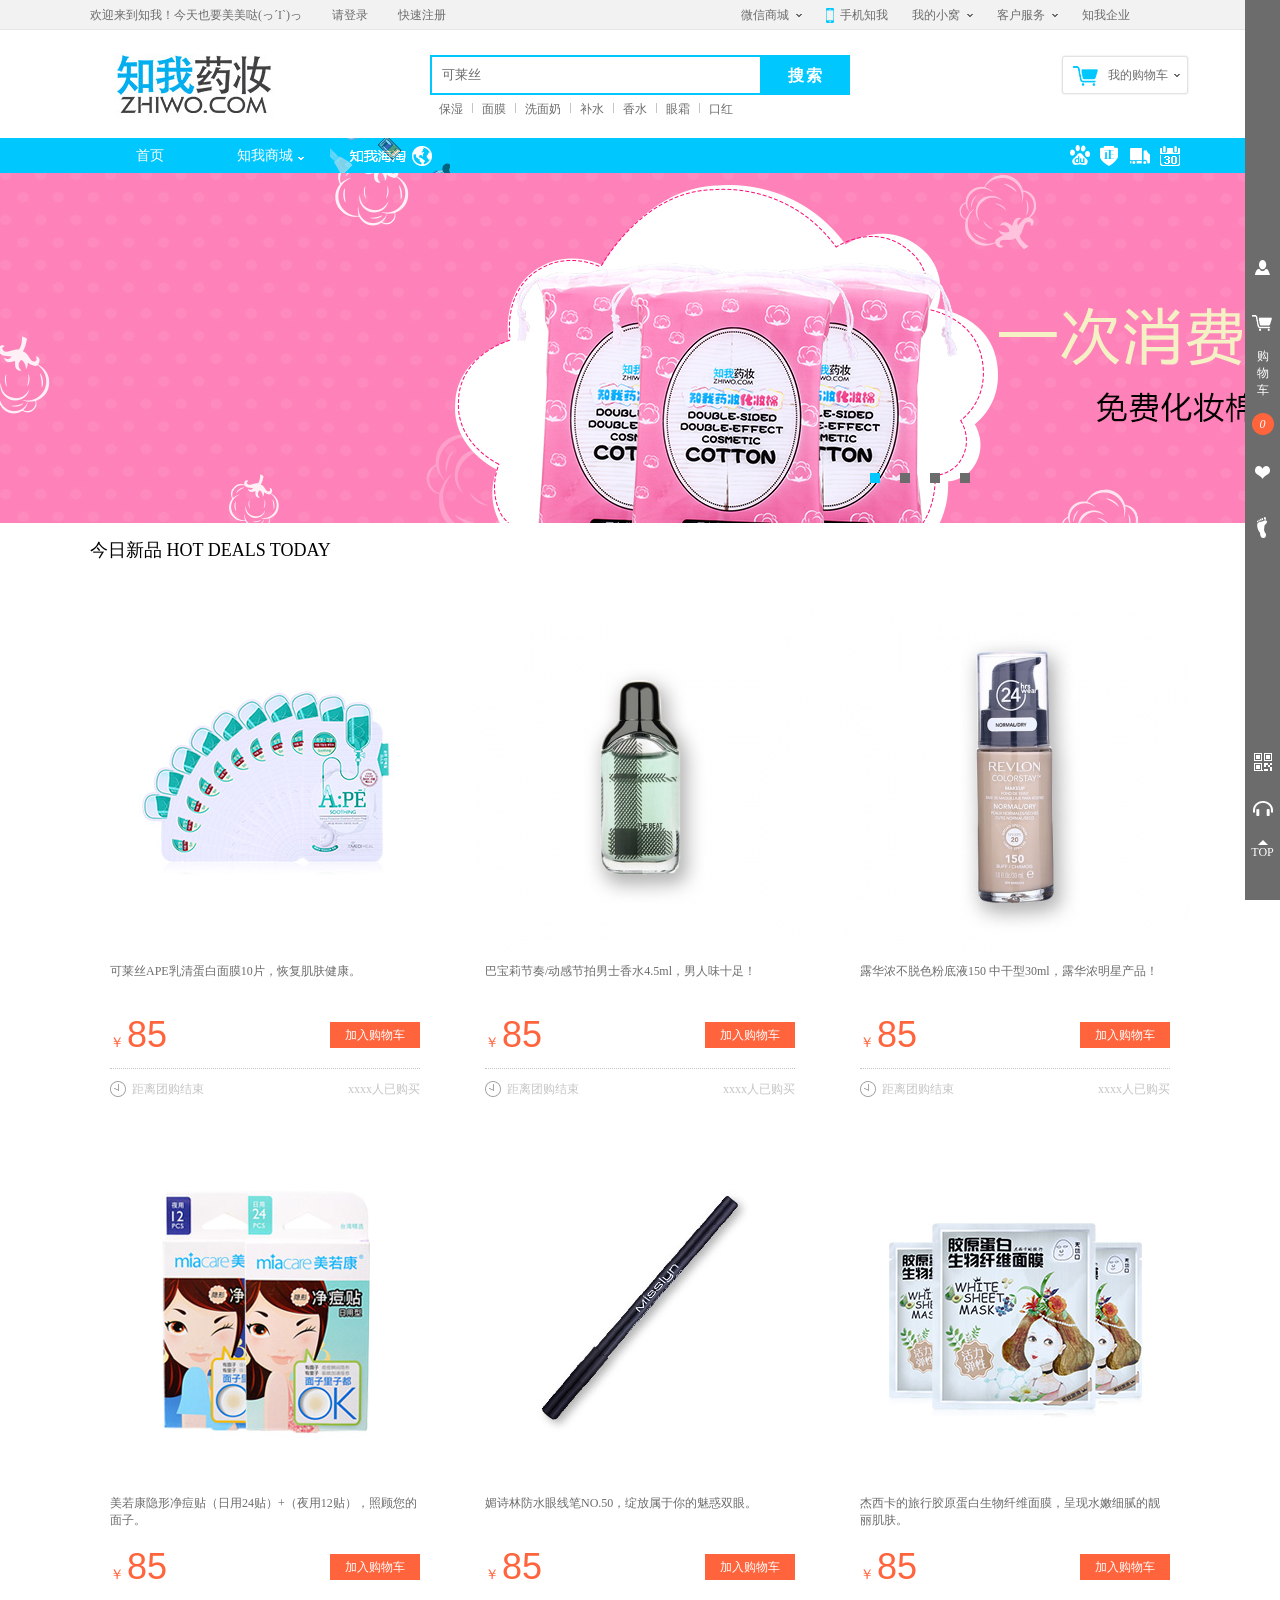
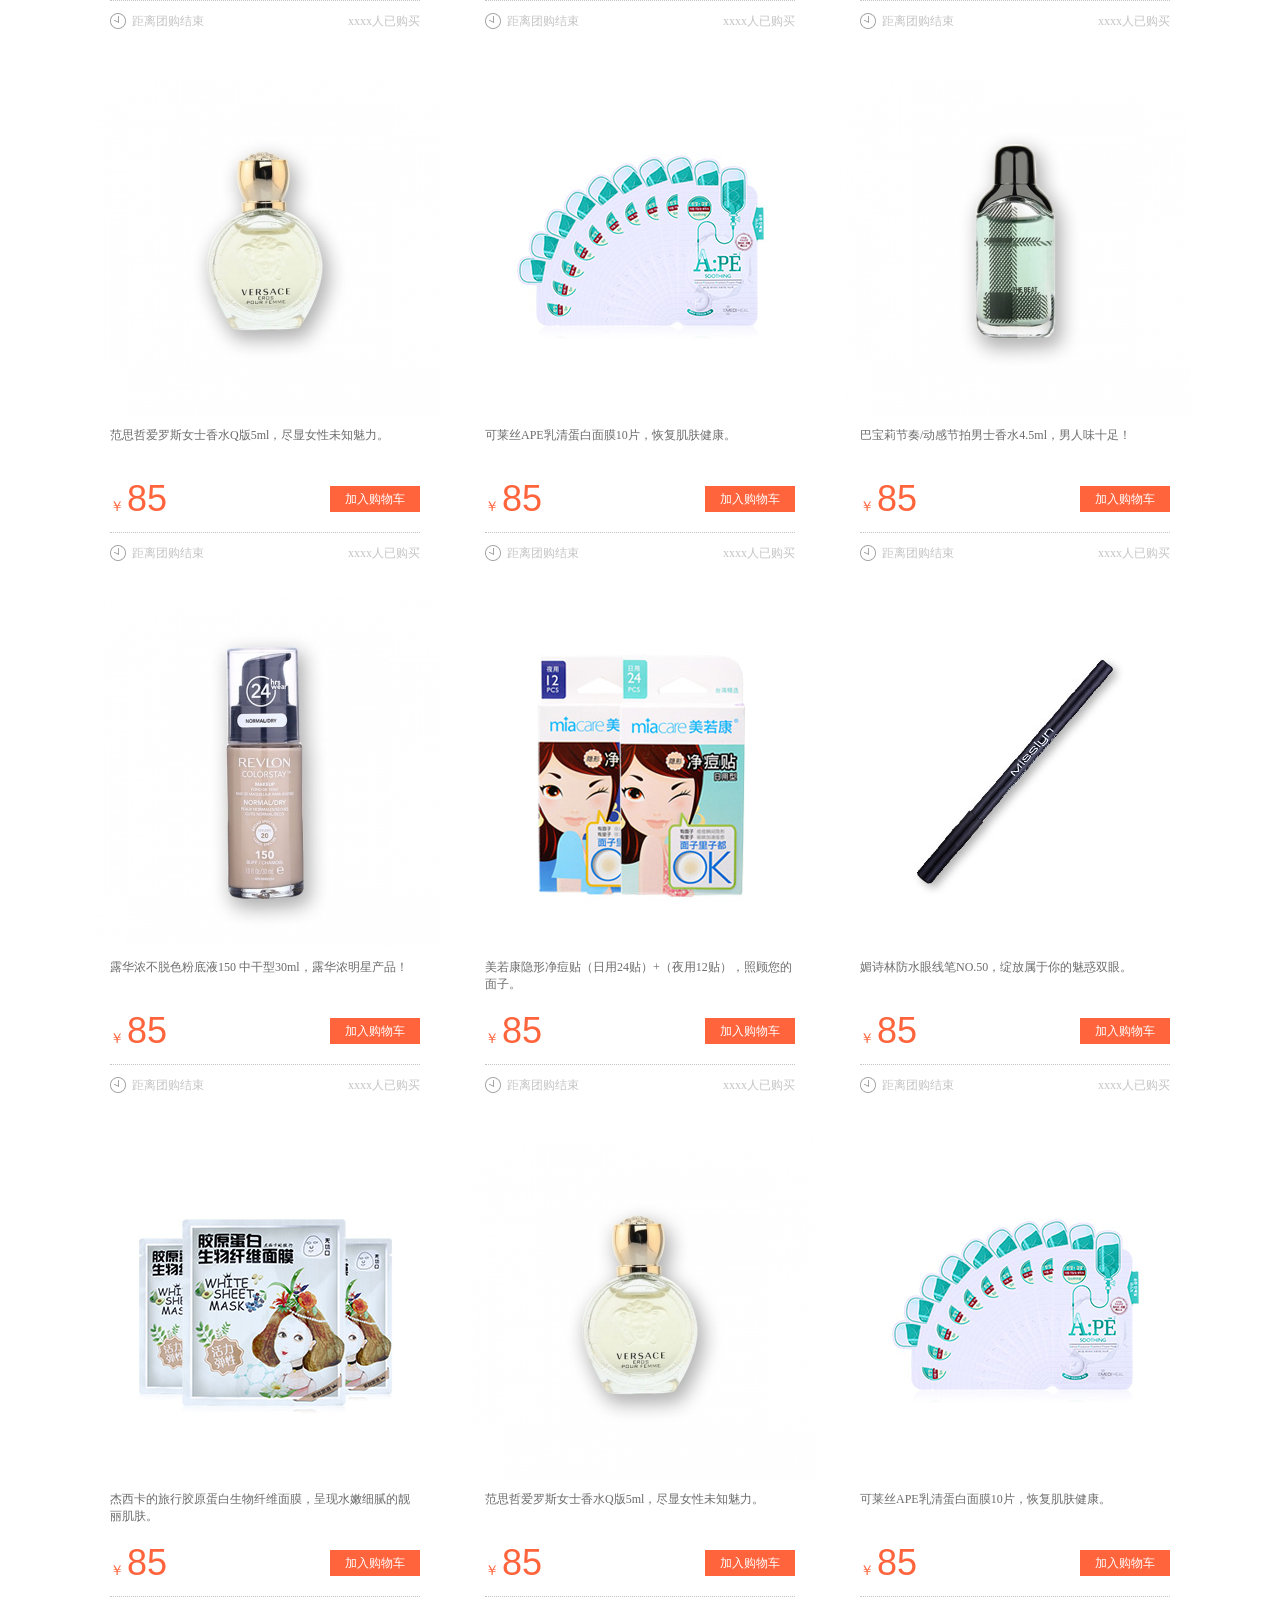
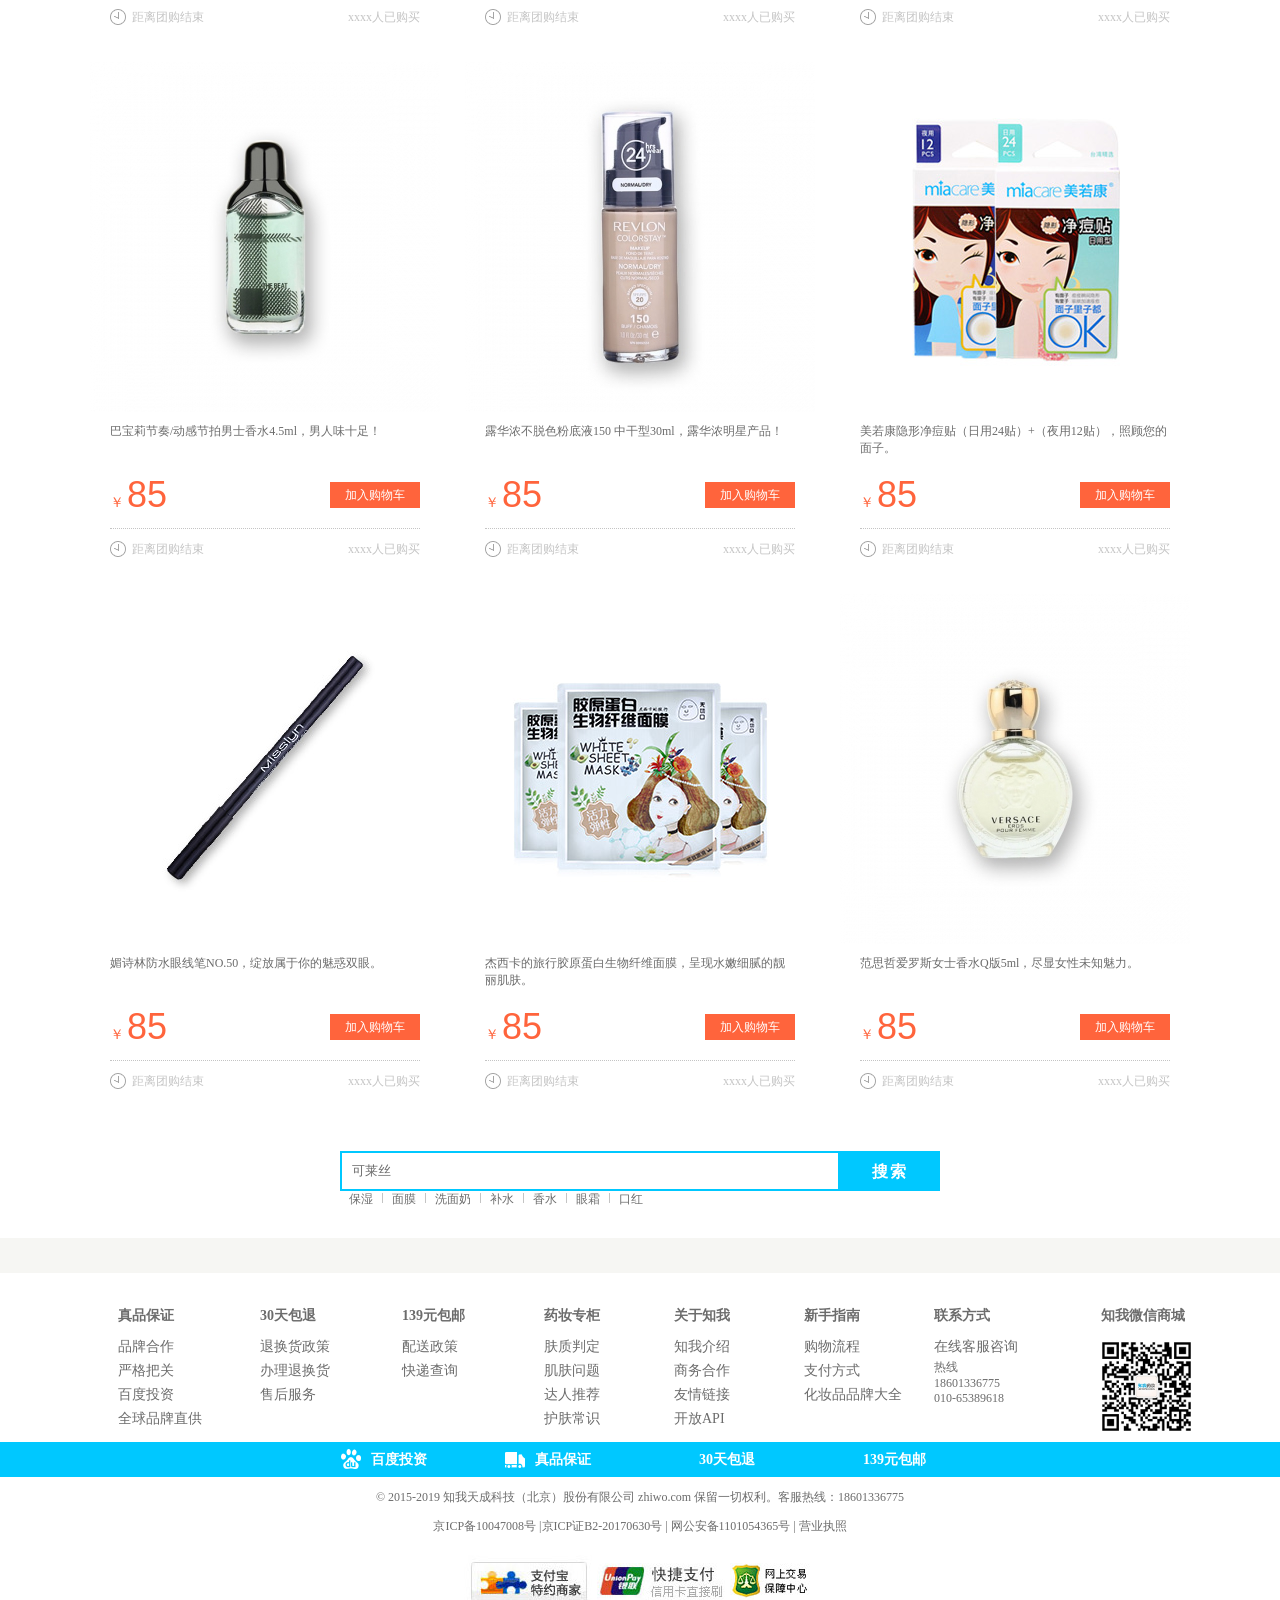
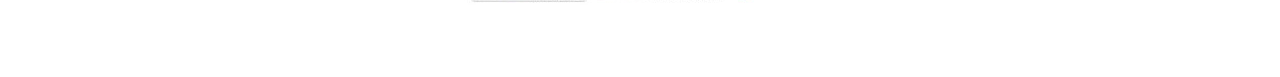
<file: index.html>
<!DOCTYPE html>
<html lang="en">
<head>
    <meta charset="UTF-8">
    <title>知我药妆</title>
    <link rel="icon" href="images/favicon.ico" type="image/x-icon">
    <link rel="stylesheet" href="css/index.css" type="text/css">
    <script src="js/jquery-1.11.1.min.js"></script>
    <script src="js/index.js"></script>
</head>
<body onload="checkCookie()">

<!--header S-->
<div class="header">

    <div class="header_top">
        <div class="header_top_content w1100">
            <div class="header_top_content_left">
                <ul>
                    <li>欢迎来到知我！今天也要美美哒(っ´Ι`)っ</li>
                    <li>
                        <a href="login.html" rel="nofollow">请登录</a>
                    </li>
                    <li>
                        <a href="register.html" rel="nofollow">快速注册</a>
                    </li>
                </ul>
            </div>
            <div class="header_top_content_right">
                <ul>
                    <li class="item_down">
                        <a href="#" rel="nofollow">
                            <span>微信商城</span>
                            <i></i>
                        </a>
                        <div class="item_down_nav"
                             style="height: 85px">
                            <img src="images/wechat_ewm1.jpg" alt="">
                        </div>
                    </li>
                    <li class="item_phone">
                        <a href="#" rel="nofollow">
                            手机知我
                        </a>
                    </li>
                    <li class="item_down">
                        <a href="#" rel="nofollow">
                            <span>我的小窝</span>
                            <i></i>
                        </a>
                        <div class="item_down_nav"
                             style="height: 150px">
                            <ul>
                                <li><a href="#" rel="nofollow">我的订单</a></li>
                                <li><a href="#" rel="nofollow">我的优惠券</a></li>
                                <li><a href="#" rel="nofollow">我的收藏</a></li>
                                <li><a href="#" rel="nofollow">我的预订</a></li>
                                <li><a href="#" rel="nofollow">我的积分</a></li>
                            </ul>
                        </div>
                    </li>
                    <li class="item_down">
                        <a href="#" rel="nofollow">
                            <span>客户服务</span>
                            <i></i>
                        </a>
                        <div class="item_down_nav"
                             style="height: 120px; ">
                            <ul>
                                <li><a href="#" rel="nofollow">帮助中心</a></li>
                                <li><a href="#" rel="nofollow">新浪微博</a></li>
                                <li><a href="#" rel="nofollow">正品承诺</a></li>
                                <li><a href="#" rel="nofollow">真伪查询</a></li>
                            </ul>
                        </div>
                    </li>
                    <li>
                        <a href="#" rel="nofollow">
                            知我企业
                        </a>
                    </li>
                    <li></li>
                    <li></li>
                </ul>
            </div>
        </div>
    </div>

    <div class="header_center">
        <div class="header_center_content w1100">
            <div class="header_logo">
                <a href="index.html">
                    <img src="images/logo.jpg" alt="知我药妆">
                </a>
            </div>
            <div class="header_search">
                <form action="" method="get">
                    <input class="search_box_text" name="keyword" type="text" value="可莱丝"/>
                    <input class="search_box_btn" name="search" type="submit" value="搜索"/>
                </form>
                <ul class="hotkey">
                    <li><a href="#" rel="nofollow">保湿</a><i class="line"></i></li>
                    <li><a href="#" rel="nofollow">面膜</a><i class="line"></i></li>
                    <li><a href="#" rel="nofollow">洗面奶</a><i class="line"></i></li>
                    <li><a href="#" rel="nofollow">补水</a><i class="line"></i></li>
                    <li><a href="#" rel="nofollow">香水</a><i class="line"></i></li>
                    <li><a href="#" rel="nofollow">眼霜</a><i class="line"></i></li>
                    <li><a href="#" rel="nofollow">口红</a></li>
                </ul>
            </div>
            <div class="header_cshopcar" id="header_cshopcar">
                <p class="header_shopgoods_totleamout ">0</p>
                <a class="header_myshopcar" href="" rel="nofollow">
                    <span>我的购物车</span>
                    <i></i>
                </a>
                <div class="header_shopgoods">
                    <div class="shopgoods_empty">
                        <p class="shopgoods_empty_img"></p>
                        <p class="shopgoods_empty_title1">购物车为空</p>
                        <p class="shopgoods_empty_title2">穷鬼什么都买不起</p>
                    </div>
                </div>
            </div>
        </div>
    </div>

    <div class="header_footernav">
        <div class="header_footernav_content w1100">
            <div class="header_footernav_content_left">
                <ul>
                    <li class="header_footernav_content_left_item">
                        <a href="#" class="hfcli_link">首页</a>
                    </li>
                    <li class="header_footernav_content_left_item" id="hfcli">
                        <a href="#" class="hfcli_link"><span>知我商城</span></a>
                        <div class="header_footernav_hide w1100">
                            <div class="hfh_container">
                                <div class="hfh_container_row">
                                    <div class="hfh_container_inner hufu">
                                        <dl>
                                            <dt><a>护肤</a></dt>
                                            <dd><a href="#">面膜面贴</a></dd>
                                            <dd><a href="#">乳液凝露</a></dd>
                                            <dd><a href="#">洁面卸妆</a></dd>
                                            <dd><a href="#">眼精华/眼霜</a></dd>
                                            <dd><a href="#">防晒隔离</a></dd>
                                            <dd><a href="#">化妆水爽肤水</a></dd>
                                            <dd><a href="#">眼膜/眼贴</a></dd>
                                            <dd><a href="#">精华</a></dd>
                                        </dl>
                                    </div>
                                    <div class="hfh_container_inner yaozhuang">
                                        <dl>
                                            <dt><a>药妆</a></dt>
                                            <dd><a href="#">乳液面霜</a></dd>
                                            <dd><a href="#">洁面卸妆</a></dd>
                                            <dd><a href="#">面部精华</a></dd>
                                            <dd><a href="#">化妆水爽肤水</a></dd>
                                            <dd><a href="#">面膜面贴</a></dd>
                                            <dd><a href="#">喷雾</a></dd>
                                            <dd><a href="#">眼精华/眼霜</a></dd>
                                            <dd><a href="#">防晒隔离</a></dd>
                                        </dl>
                                    </div>
                                </div>
                                <div class="hfh_container_row">
                                    <div class="hfh_container_inner xihu">
                                        <dl>
                                            <dt><a>洗护</a></dt>
                                            <dd><a href="#">洗发护发</a></dd>
                                            <dd><a href="#">口腔护理</a></dd>
                                            <dd><a href="#">沐浴润体</a></dd>
                                            <dd><a href="#">身体乳霜</a></dd>
                                            <dd><a href="#">手足护理</a></dd>
                                            <dd><a href="#">美体瘦身</a></dd>
                                            <dd><a href="#">防晒隔离</a></dd>
                                            <dd><a href="#">润唇膏</a></dd>
                                        </dl>
                                    </div>
                                    <div class="hfh_container_inner caizhuang">
                                        <dl>
                                            <dt><a>彩妆香氛</a></dt>
                                            <dd><a href="#">唇彩/口红</a></dd>
                                            <dd><a href="#">女士香水</a></dd>
                                            <dd><a href="#">粉饼/蜜粉</a></dd>
                                            <dd><a href="#">男士香水</a></dd>
                                            <dd><a href="#">睫毛</a></dd>
                                            <dd><a href="#">眼线</a></dd>
                                            <dd><a href="#">腮红/胭脂</a></dd>
                                            <dd><a href="#">粉底/妆前乳</a></dd>
                                            <dd><a href="#">眼影/彩妆盘</a></dd>
                                            <dd><a href="#">BB霜/CC霜</a></dd>
                                        </dl>
                                    </div>

                                </div>
                            </div>
                        </div>
                    </li>

                    <li>
                        <a href="#">
                            <div class="header_footernav_content_left_img"></div>
                        </a>
                    </li>
                </ul>
            </div>
            <div class="header_footernav_content_right">
                <ul>
                    <li class="hfcr_invest"><span>百度投资</span></li>
                    <li class="hfcr_quality"><span>真品保证</span></li>
                    <li class="hfcr_mail"><span>139元包邮</span></li>
                    <li class="hfcr_return"><span>30天无理由退货</span></li>
                </ul>
            </div>
        </div>
    </div>

</div>
<!--header E-->

<!--slideshow_container S-->
<div class="slideshow_container">
    <div class="slideshow_img">
        <ul>
            <li class="myslide fade"><a href="#">
                <img src="images/banner_1.jpg" alt="">
            </a></li>
            <li class="myslide fade"><a href="#">
                <img src="images/banner_2.jpg" alt="">
            </a></li>
            <li class="myslide fade"><a href="#">
                <img src="images/banner_3.jpg" alt="">
            </a></li>
            <li class="myslide fade"><a href="#">
                <img src="images/banner_4.jpg" alt="">
            </a></li>
        </ul>
    </div>
    <div class="slideshow_btn">
        <ul>
            <li class="myslide_btn"></li>
            <li class="myslide_btn"></li>
            <li class="myslide_btn"></li>
            <li class="myslide_btn"></li>
        </ul>
    </div>
</div>
<!--slideshow_container E-->

<!--content_box S-->
<div class="content_box" >
    <div class="brand_box"></div>

    <div class="newpro_box">
        <h2>今日新品 HOT DEALS TODAY</h2>
        <div class="item_list">
            <ul class="clearfix">
                <li>
                    <div class="goods_img">
                        <a href="#"><img src="images/goods_1.jpg" alt=""></a>
                        <div class="goods_sort">
                            <span>保湿</span>
                            <span>补水</span>
                        </div>
                        <div class="goods_sellout"></div>
                    </div>
                    <div class="goods_info">
                        <div class="goods_name">可莱丝APE乳清蛋白面膜10片，恢复肌肤健康。</div>
                        <div class="price_info">
                            <p class="pinfo_num">
                                <i>￥</i>
                                <span>85</span>
                            </p>
                            <p class="pinfo_buy">
                                加入购物车
                            </p>
                        </div>
                        <div class="sale_tip">
                            <div class="sale_tip_time">
                                <i>距离团购结束</i>
                            </div>
                            <div class="sale_tip_count">
                                xxxx人已购买
                            </div>
                        </div>
                    </div>

                </li>
                <li>
                    <div class="goods_img">
                        <a href="#"><img src="images/goods_2.jpg" alt=""></a>
                        <div class="goods_sort">
                            <span>香氛</span>
                        </div>
                        <div class="goods_sellout"></div>
                    </div>
                    <div class="goods_info">
                        <div class="goods_name">巴宝莉节奏/动感节拍男士香水4.5ml，男人味十足！</div>
                        <div class="price_info">
                            <p class="pinfo_num">
                                <i>￥</i>
                                <span>85</span>
                            </p>
                            <p class="pinfo_buy">加入购物车</p>
                        </div>
                        <div class="sale_tip">
                            <div class="sale_tip_time">
                                <i>距离团购结束</i>
                            </div>
                            <div class="sale_tip_count">
                                xxxx人已购买
                            </div>
                        </div>
                    </div>
                </li>
                <li>
                    <div class="goods_img">
                        <a href="#"><img src="images/goods_3.jpg" alt=""></a>
                        <div class="goods_sort">
                            <span>粉底</span>
                        </div>
                        <div class="goods_sellout"></div>
                    </div>
                    <div class="goods_info">
                        <div class="goods_name">露华浓不脱色粉底液150 中干型30ml，露华浓明星产品！</div>
                        <div class="price_info">
                            <p class="pinfo_num">
                                <i>￥</i>
                                <span>85</span>
                            </p>
                            <p class="pinfo_buy">加入购物车</p>
                        </div>
                        <div class="sale_tip">
                            <div class="sale_tip_time">
                                <i>距离团购结束</i>
                            </div>
                            <div class="sale_tip_count">
                                xxxx人已购买
                            </div>
                        </div>
                    </div>

                </li>
                <li>
                    <div class="goods_img">
                        <a href="#"><img src="images/goods_4.jpg" alt=""></a>
                        <div class="goods_sort">
                            <span>除痘</span>
                        </div>
                        <div class="goods_sellout"></div>
                    </div>
                    <div class="goods_info">
                        <div class="goods_name">美若康隐形净痘贴（日用24贴）+（夜用12贴），照顾您的面子。</div>
                        <div class="price_info">
                            <p class="pinfo_num">
                                <i>￥</i>
                                <span>85</span>
                            </p>
                            <p class="pinfo_buy">加入购物车</p>
                        </div>
                        <div class="sale_tip">
                            <div class="sale_tip_time">
                                <i>距离团购结束</i>
                            </div>
                            <div class="sale_tip_count">
                                xxxx人已购买
                            </div>
                        </div>
                    </div>
                </li>
                <li>
                    <div class="goods_img">
                        <a href="#"><img src="images/goods_5.jpg" alt=""></a>
                        <div class="goods_sort">
                            <span>眼部造型</span>
                        </div>
                        <div class="goods_sellout"></div>
                    </div>
                    <div class="goods_info">
                        <div class="goods_name">媚诗林防水眼线笔NO.50，绽放属于你的魅惑双眼。</div>
                        <div class="price_info">
                            <p class="pinfo_num">
                                <i>￥</i>
                                <span>85</span>
                            </p>
                            <p class="pinfo_buy">加入购物车</p>
                        </div>
                        <div class="sale_tip">
                            <div class="sale_tip_time">
                                <i>距离团购结束</i>
                            </div>
                            <div class="sale_tip_count">
                                xxxx人已购买
                            </div>
                        </div>
                    </div>
                </li>
                <li>
                    <div class="goods_img">
                        <a href="#"><img src="images/goods_6.jpg" alt=""></a>
                        <div class="goods_sort">
                            <span>补水</span>
                            <span>保湿</span>
                            <span>润肤</span>
                        </div>
                        <div class="goods_sellout"></div>
                    </div>
                    <div class="goods_info">
                        <div class="goods_name">杰西卡的旅行胶原蛋白生物纤维面膜，呈现水嫩细腻的靓丽肌肤。</div>
                        <div class="price_info">
                            <p class="pinfo_num">
                                <i>￥</i>
                                <span>85</span>
                            </p>
                            <p class="pinfo_buy">加入购物车</p>
                        </div>
                        <div class="sale_tip">
                            <div class="sale_tip_time">
                                <i>距离团购结束</i>
                            </div>
                            <div class="sale_tip_count">
                                xxxx人已购买
                            </div>
                        </div>
                    </div>
                </li>
                <li>
                    <div class="goods_img">
                        <a href="#"><img src="images/goods_7.jpg" alt=""></a>
                        <div class="goods_sort">
                            <span>香氛</span>
                        </div>
                        <div class="goods_sellout"></div>
                    </div>
                    <div class="goods_info">
                        <div class="goods_name">范思哲爱罗斯女士香水Q版5ml，尽显女性未知魅力。</div>
                        <div class="price_info">
                            <p class="pinfo_num">
                                <i>￥</i>
                                <span>85</span>
                            </p>
                            <p class="pinfo_buy">加入购物车</p>
                        </div>
                        <div class="sale_tip">
                            <div class="sale_tip_time">
                                <i>距离团购结束</i>
                            </div>
                            <div class="sale_tip_count">
                                xxxx人已购买
                            </div>
                        </div>
                    </div>
                </li>
                <li>
                    <div class="goods_img">
                        <a href="#"><img src="images/goods_1.jpg" alt=""></a>
                        <div class="goods_sort">
                            <span>保湿</span>
                            <span>补水</span>
                        </div>
                        <div class="goods_sellout"></div>
                    </div>
                    <div class="goods_info">
                        <div class="goods_name">可莱丝APE乳清蛋白面膜10片，恢复肌肤健康。</div>
                        <div class="price_info">
                            <p class="pinfo_num">
                                <i>￥</i>
                                <span>85</span>
                            </p>
                            <p class="pinfo_buy">加入购物车</p>
                        </div>
                        <div class="sale_tip">
                            <div class="sale_tip_time">
                                <i>距离团购结束</i>
                            </div>
                            <div class="sale_tip_count">
                                xxxx人已购买
                            </div>
                        </div>
                    </div>
                </li>
                <li>
                    <div class="goods_img">
                        <a href="#"><img src="images/goods_2.jpg" alt=""></a>
                        <div class="goods_sort">
                            <span>香氛</span>
                        </div>
                        <div class="goods_sellout"></div>
                    </div>
                    <div class="goods_info">
                        <div class="goods_name">巴宝莉节奏/动感节拍男士香水4.5ml，男人味十足！</div>
                        <div class="price_info">
                            <p class="pinfo_num">
                                <i>￥</i>
                                <span>85</span>
                            </p>
                            <p class="pinfo_buy">加入购物车</p>
                        </div>
                        <div class="sale_tip">
                            <div class="sale_tip_time">
                                <i>距离团购结束</i>
                            </div>
                            <div class="sale_tip_count">
                                xxxx人已购买
                            </div>
                        </div>
                    </div>
                </li>
                <li>
                    <div class="goods_img">
                        <a href="#"><img src="images/goods_3.jpg" alt=""></a>
                        <div class="goods_sort">
                            <span>粉底</span>
                        </div>
                        <div class="goods_sellout"></div>
                    </div>
                    <div class="goods_info">
                        <div class="goods_name">露华浓不脱色粉底液150 中干型30ml，露华浓明星产品！</div>
                        <div class="price_info">
                            <p class="pinfo_num">
                                <i>￥</i>
                                <span>85</span>
                            </p>
                            <p class="pinfo_buy">加入购物车</p>
                        </div>
                        <div class="sale_tip">
                            <div class="sale_tip_time">
                                <i>距离团购结束</i>
                            </div>
                            <div class="sale_tip_count">
                                xxxx人已购买
                            </div>
                        </div>
                    </div>
                </li>
                <li>
                    <div class="goods_img">
                        <a href="#"><img src="images/goods_4.jpg" alt=""></a>
                        <div class="goods_sort">
                            <span>除痘</span>
                        </div>
                        <div class="goods_sellout"></div>
                    </div>
                    <div class="goods_info">
                        <div class="goods_name">美若康隐形净痘贴（日用24贴）+（夜用12贴），照顾您的面子。</div>
                        <div class="price_info">
                            <p class="pinfo_num">
                                <i>￥</i>
                                <span>85</span>
                            </p>
                            <p class="pinfo_buy">加入购物车</p>
                        </div>
                        <div class="sale_tip">
                            <div class="sale_tip_time">
                                <i>距离团购结束</i>
                            </div>
                            <div class="sale_tip_count">
                                xxxx人已购买
                            </div>
                        </div>
                    </div>
                </li>
                <li>
                    <div class="goods_img">
                        <a href="#"><img src="images/goods_5.jpg" alt=""></a>
                        <div class="goods_sort">
                            <span>眼部造型</span>
                        </div>
                        <div class="goods_sellout"></div>
                    </div>
                    <div class="goods_info">
                        <div class="goods_name">媚诗林防水眼线笔NO.50，绽放属于你的魅惑双眼。</div>
                        <div class="price_info">
                            <p class="pinfo_num">
                                <i>￥</i>
                                <span>85</span>
                            </p>
                            <p class="pinfo_buy">加入购物车</p>
                        </div>
                        <div class="sale_tip">
                            <div class="sale_tip_time">
                                <i>距离团购结束</i>
                            </div>
                            <div class="sale_tip_count">
                                xxxx人已购买
                            </div>
                        </div>
                    </div>
                </li>
                <li>
                    <div class="goods_img">
                        <a href="#"><img src="images/goods_6.jpg" alt=""></a>
                        <div class="goods_sort">
                            <span>补水</span>
                            <span>保湿</span>
                            <span>润肤</span>
                        </div>
                        <div class="goods_sellout"></div>
                    </div>
                    <div class="goods_info">
                        <div class="goods_name">杰西卡的旅行胶原蛋白生物纤维面膜，呈现水嫩细腻的靓丽肌肤。</div>
                        <div class="price_info">
                            <p class="pinfo_num">
                                <i>￥</i>
                                <span>85</span>
                            </p>
                            <p class="pinfo_buy">加入购物车</p>
                        </div>
                        <div class="sale_tip">
                            <div class="sale_tip_time">
                                <i>距离团购结束</i>
                            </div>
                            <div class="sale_tip_count">
                                xxxx人已购买
                            </div>
                        </div>
                    </div>
                </li>
                <li>
                    <div class="goods_img">
                        <a href="#"><img src="images/goods_7.jpg" alt=""></a>
                        <div class="goods_sort">
                            <span>香氛</span>
                        </div>
                        <div class="goods_sellout"></div>
                    </div>
                    <div class="goods_info">
                        <div class="goods_name">范思哲爱罗斯女士香水Q版5ml，尽显女性未知魅力。</div>
                        <div class="price_info">
                            <p class="pinfo_num">
                                <i>￥</i>
                                <span>85</span>
                            </p>
                            <p class="pinfo_buy">加入购物车</p>
                        </div>
                        <div class="sale_tip">
                            <div class="sale_tip_time">
                                <i>距离团购结束</i>
                            </div>
                            <div class="sale_tip_count">
                                xxxx人已购买
                            </div>
                        </div>
                    </div>
                </li>
                <li>
                    <div class="goods_img">
                        <a href="#"><img src="images/goods_1.jpg" alt=""></a>
                        <div class="goods_sort">
                            <span>保湿</span>
                            <span>补水</span>
                        </div>
                        <div class="goods_sellout"></div>
                    </div>
                    <div class="goods_info">
                        <div class="goods_name">可莱丝APE乳清蛋白面膜10片，恢复肌肤健康。</div>
                        <div class="price_info">
                            <p class="pinfo_num">
                                <i>￥</i>
                                <span>85</span>
                            </p>
                            <p class="pinfo_buy">加入购物车</p>
                        </div>
                        <div class="sale_tip">
                            <div class="sale_tip_time">
                                <i>距离团购结束</i>
                            </div>
                            <div class="sale_tip_count">
                                xxxx人已购买
                            </div>
                        </div>
                    </div>
                </li>
                <li>
                    <div class="goods_img">
                        <a href="#"><img src="images/goods_2.jpg" alt=""></a>
                        <div class="goods_sort">
                            <span>香氛</span>
                        </div>
                        <div class="goods_sellout"></div>
                    </div>
                    <div class="goods_info">
                        <div class="goods_name">巴宝莉节奏/动感节拍男士香水4.5ml，男人味十足！</div>
                        <div class="price_info">
                            <p class="pinfo_num">
                                <i>￥</i>
                                <span>85</span>
                            </p>
                            <p class="pinfo_buy">加入购物车</p>
                        </div>
                        <div class="sale_tip">
                            <div class="sale_tip_time">
                                <i>距离团购结束</i>
                            </div>
                            <div class="sale_tip_count">
                                xxxx人已购买
                            </div>
                        </div>
                    </div>
                </li>
                <li>
                    <div class="goods_img">
                        <a href="#"><img src="images/goods_3.jpg" alt=""></a>
                        <div class="goods_sort">
                            <span>粉底</span>
                        </div>
                        <div class="goods_sellout"></div>
                    </div>
                    <div class="goods_info">
                        <div class="goods_name">露华浓不脱色粉底液150 中干型30ml，露华浓明星产品！</div>
                        <div class="price_info">
                            <p class="pinfo_num">
                                <i>￥</i>
                                <span>85</span>
                            </p>
                            <p class="pinfo_buy">加入购物车</p>
                        </div>
                        <div class="sale_tip">
                            <div class="sale_tip_time">
                                <i>距离团购结束</i>
                            </div>
                            <div class="sale_tip_count">
                                xxxx人已购买
                            </div>
                        </div>
                    </div>
                </li>
                <li>
                    <div class="goods_img">
                        <a href="#"><img src="images/goods_4.jpg" alt=""></a>
                        <div class="goods_sort">
                            <span>除痘</span>
                        </div>
                        <div class="goods_sellout"></div>
                    </div>
                    <div class="goods_info">
                        <div class="goods_name">美若康隐形净痘贴（日用24贴）+（夜用12贴），照顾您的面子。</div>
                        <div class="price_info">
                            <p class="pinfo_num">
                                <i>￥</i>
                                <span>85</span>
                            </p>
                            <p class="pinfo_buy">加入购物车</p>
                        </div>
                        <div class="sale_tip">
                            <div class="sale_tip_time">
                                <i>距离团购结束</i>
                            </div>
                            <div class="sale_tip_count">
                                xxxx人已购买
                            </div>
                        </div>
                    </div>
                </li>
                <li>
                    <div class="goods_img">
                        <a href="#"><img src="images/goods_5.jpg" alt=""></a>
                        <div class="goods_sort">
                            <span>眼部造型</span>
                        </div>
                        <div class="goods_sellout"></div>
                    </div>
                    <div class="goods_info">
                        <div class="goods_name">媚诗林防水眼线笔NO.50，绽放属于你的魅惑双眼。</div>
                        <div class="price_info">
                            <p class="pinfo_num">
                                <i>￥</i>
                                <span>85</span>
                            </p>
                            <p class="pinfo_buy">加入购物车</p>
                        </div>
                        <div class="sale_tip">
                            <div class="sale_tip_time">
                                <i>距离团购结束</i>
                            </div>
                            <div class="sale_tip_count">
                                xxxx人已购买
                            </div>
                        </div>
                    </div>
                </li>
                <li>
                    <div class="goods_img">
                        <a href="#"><img src="images/goods_6.jpg" alt=""></a>
                        <div class="goods_sort">
                            <span>补水</span>
                            <span>保湿</span>
                            <span>润肤</span>
                        </div>
                        <div class="goods_sellout"></div>
                    </div>
                    <div class="goods_info">
                        <div class="goods_name">杰西卡的旅行胶原蛋白生物纤维面膜，呈现水嫩细腻的靓丽肌肤。</div>
                        <div class="price_info">
                            <p class="pinfo_num">
                                <i>￥</i>
                                <span>85</span>
                            </p>
                            <p class="pinfo_buy">加入购物车</p>
                        </div>
                        <div class="sale_tip">
                            <div class="sale_tip_time">
                                <i>距离团购结束</i>
                            </div>
                            <div class="sale_tip_count">
                                xxxx人已购买
                            </div>
                        </div>
                    </div>
                </li>
                <li>
                    <div class="goods_img">
                        <a href="#"><img src="images/goods_7.jpg" alt=""></a>
                        <div class="goods_sort">
                            <span>香氛</span>
                        </div>
                        <div class="goods_sellout"></div>
                    </div>
                    <div class="goods_info">
                        <div class="goods_name">范思哲爱罗斯女士香水Q版5ml，尽显女性未知魅力。</div>
                        <div class="price_info">
                            <p class="pinfo_num">
                                <i>￥</i>
                                <span>85</span>
                            </p>
                            <p class="pinfo_buy">加入购物车</p>
                        </div>
                        <div class="sale_tip">
                            <div class="sale_tip_time">
                                <i>距离团购结束</i>
                            </div>
                            <div class="sale_tip_count">
                                xxxx人已购买
                            </div>
                        </div>
                    </div>
                </li>
            </ul>
        </div>
    </div>

    <div class="bottom_search clearfix ">
            <form action="" method="get">
                <input class="search_box_text" name="keyword" type="text" value="可莱丝"/>
                <input class="search_box_btn" name="search" type="submit" value="搜索"/>
            </form>
            <ul class="hotkey">
                <li><a href="#" rel="nofollow">保湿</a><i class="line"></i></li>
                <li><a href="#" rel="nofollow">面膜</a><i class="line"></i></li>
                <li><a href="#" rel="nofollow">洗面奶</a><i class="line"></i></li>
                <li><a href="#" rel="nofollow">补水</a><i class="line"></i></li>
                <li><a href="#" rel="nofollow">香水</a><i class="line"></i></li>
                <li><a href="#" rel="nofollow">眼霜</a><i class="line"></i></li>
                <li><a href="#" rel="nofollow">口红</a></li>
            </ul>
    </div>
</div>
<!--content_box E-->

<div class="space"></div>



<!--sidebar S-->
<div class="sidebar">
    <div class="sidebar_content">
        <ul class="sidebar_content_part1">
            <li class="sidebar_user">
                <i></i>
                <div class="sidebar_user_hide">
                    <a href="login.html">登录</a>
                    <span>|</span>
                    <a href="register.html">注册</a>
                    <i class="trangle"></i>
                </div>
            </li>
            <li class="sidebar_shopcart">
                <a href="shopCart.html">
                    <i class="sidebar_shopcart_icon"></i>
                    <span> 购<br>物<br>车</span>
                    <i class="sidebar_shopcart_num">0</i>
                </a>
            </li>
            <li class="sidebar_collect">
                <i></i>
                <div class="sidebar_collect_hide">
                    <span>我的收藏</span>
                    <i class="trangle"></i>
                </div>
            </li>
            <li class="sidebar_foot">
                <i></i>
                <div class="sidebar_foot_hide">
                    <span>我的足迹</span>
                    <i class="trangle"></i>
                </div>
            </li>
        </ul>
        <ul class="sidebar_content_part2">
            <li class="sidebar_qrcode">
                <i></i>
                <div class="sidebar_qrcode_hide">
                    <ul>
                        <li>
                            <img src="images/wechat_ewm1.jpg" alt="">
                            <span>知我微信商城</span>
                        </li>
                        <li>
                            <img src="images/wechat_ewm1.jpg" alt="">
                            <span>android版APP下载</span>
                        </li>
                        <li>
                            <img src="images/wechat_ewm1.jpg" alt="">
                            <span>iphone版APP下载</span>
                        </li>
                    </ul>
                    <i class="trangle"></i>
                </div>
            </li>
            <li class="sidebar_contact">
                <i></i>
                <div class="sidebar_contact_hide">
                    <span>在线客服</span>
                    <i class="trangle"></i>
                </div>
            </li>
            <li class="sidebar_gotop">
                <i class="top_trangle"></i>
                <span>TOP</span>
            </li>
        </ul>
    </div>
</div>
<!--sidebar E-->

<!--sidenav S-->
<div class="sidenav">
    <ul>
        <li class="sidenav_index">
            <a href="index.html">知我首页</a>
        </li>
        <li class="sidenav_news">
            <a href="#">
                <i></i>
                <span>今日头条</span>
            </a>

        </li>
        <li class="sidenav_brand">
            <a href="#">
                <i></i>
                <span>品牌团</span>
            </a>
        </li>
        <li class="sidenav_newpro">
            <a href="#">
                <i></i>
                <span>今日新品</span>
            </a>
        </li>
    </ul>
</div>
<!--sidenav E-->

<iframe src="iframe/footer.html" frameborder="0" width="100%" height="400px"></iframe>

</body>

</html>
</file>
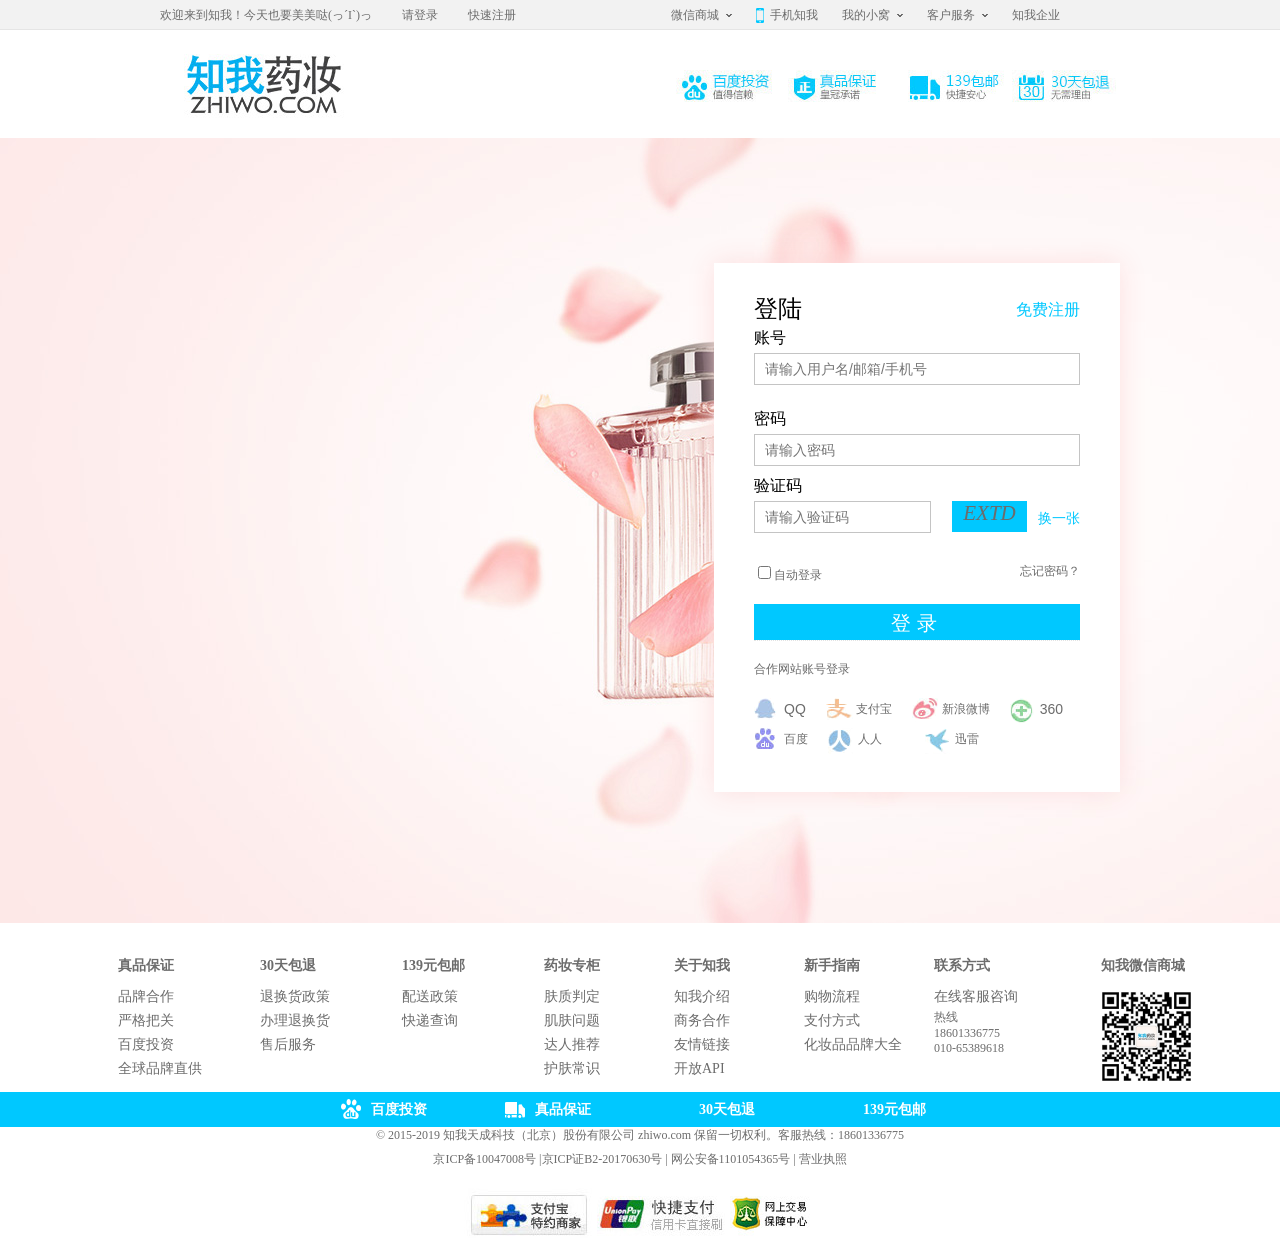
<file: login.html>
<!DOCTYPE html>
<html lang="en">
<head>
    <meta charset="UTF-8">
    <title>登录</title>
    <link rel="stylesheet" href="css/login.css" type="text/css">
    <link rel="icon" href="images/favicon.ico" type="image/x-icon">
    <script src="js/jquery-1.11.1.min.js"></script>
    <script src="js/lib/jquery.validate.min.js"></script>
    <script src="js/lib/additional-methods.min.js"></script>
    <script src="js/login.js"></script>
</head>
<body>

<!--header S-->
<div class="header">

    <div class="header_top">
        <div class="header_top_content w960">
            <div class="header_top_content_left">
                <ul>
                    <li>欢迎来到知我！今天也要美美哒(っ´Ι`)っ</li>
                    <li>
                        <a href="#" rel="nofollow">请登录</a>
                    </li>
                    <li>
                        <a href="#" rel="nofollow">快速注册</a>
                    </li>
                </ul>
            </div>
            <div class="header_top_content_right">
                <ul>
                    <li class="item_down">
                        <a href="#" rel="nofollow">
                            <span>微信商城</span>
                            <i></i>
                        </a>
                        <div class="item_down_nav"
                             style="height: 85px">
                            <img src="images/wechat_ewm1.jpg" alt="">
                        </div>
                    </li>
                    <li class="item_phone">
                        <a href="#" rel="nofollow">
                            手机知我
                        </a>
                    </li>
                    <li class="item_down">
                        <a href="#" rel="nofollow">
                            <span>我的小窝</span>
                            <i></i>
                        </a>
                        <div class="item_down_nav"
                             style="height: 150px">
                            <ul>
                                <li><a href="#" rel="nofollow">我的订单</a></li>
                                <li><a href="#" rel="nofollow">我的优惠券</a></li>
                                <li><a href="#" rel="nofollow">我的收藏</a></li>
                                <li><a href="#" rel="nofollow">我的预订</a></li>
                                <li><a href="#" rel="nofollow">我的积分</a></li>
                            </ul>
                        </div>
                    </li>
                    <li class="item_down">
                        <a href="#" rel="nofollow">
                            <span>客户服务</span>
                            <i></i>
                        </a>
                        <div class="item_down_nav"
                             style="height: 120px; ">
                            <ul>
                                <li><a href="#" rel="nofollow">帮助中心</a></li>
                                <li><a href="#" rel="nofollow">新浪微博</a></li>
                                <li><a href="#" rel="nofollow">正品承诺</a></li>
                                <li><a href="#" rel="nofollow">真伪查询</a></li>
                            </ul>
                        </div>
                    </li>
                    <li>
                        <a href="#" rel="nofollow">
                            知我企业
                        </a>
                    </li>
                    <li></li>
                    <li></li>
                </ul>
            </div>
        </div>
    </div>

    <div class="header_center">
        <div class="header_center_content w960">
            <div class="header_logo">
                <a href="index.html">
                    <img src="images/logo.jpg" alt="知我药妆">
                </a>
            </div>
            <div class="header_ad">
                <img src="images/tipinfo1.jpg" alt="">
            </div>
        </div>
    </div>

</div>
<!--header E-->

<!--main_container S-->
<div class="main_container">
    <div class="main_container_banner"></div>
    <div class="main_container_login">
        <div class="mclogin_title">
            <span>登陆</span>
            <a href="register.html">免费注册</a>
        </div>
        <div class="mclogin_info">
            <form name="login_user_info" id="login_user_info">
                <div class="u_info_account">
                    <p class="u_info_name">
                        <label for="login-username">账号</label>
                    </p>
                    <p class="u_info_txt">
                        <input class="sign_txt" type="text" id="login-username" value=""
                               placeholder="请输入用户名/邮箱/手机号" name="account">
                    </p>
                </div>
                <div class="u_info_password">
                    <p class="u_info_name">
                        <label for="login-password">密码</label>
                    </p>
                    <p class="u_info_txt">
                        <input class="sign_txt" type="password" id="login-password" value=""
                               placeholder="请输入密码" name="password">
                    </p>
                </div>
                <div class="u_info_code u_info_h verifycode">
                    <p class="u_info_name"><label for="login-verify-code">验证码</label></p>
                    <p class="u_info_txt" style="height: 31px;">
                        <input class="sign_txt" type="text" id="login-verify-code" name="verify_code"
                               placeholder="请输入验证码">
                        <i class="validate_code"></i>
                        <span id="change_code">换一张</span>
                    </p>
                    <p>
                        <lable class="validate_code_return"></lable>
                    </p>
                </div>
                <div class="u_info_operate">
                    <br/><br/>
                    <p class="auto_login">
                        <input type="checkbox" name="auto_login" value="0">自动登录
                    </p>
                    <p class="forget_password"><a href="#">忘记密码？</a></p>
                </div>
                <div class="u_login_btn">
                    <p>
                        <button id="login_btn" type="submit">登录</button>
                </div>
            </form>
        </div>
        <div class="mclogin_footer">
            <p>合作网站账号登录</p>
            <ul class="ext_connect clearfix">
                <li class="qq"><a href="#">QQ</a></li>
                <li class="alipay"><a href="#">支付宝</a></li>
                <li class="sina"><a href="#">新浪微博</a></li>
                <li class="t360"><a href="#">360</a></li>
                <li class="baidu"><a href="#">百度</a></li>
                <li class="renren"><a href="#">人人</a></li>
                <li class="xunlei"><a href="#">迅雷</a></li>
                </ul>
        </div>

    </div>
</div>
<!--main_container E-->

<!--footer S-->
<div class="footer">
    <div class="footer_intro w1100 clearfix">
        <dl>
            <dt>真品保证</dt>
            <dd><a href="#" rel="nofollow">品牌合作</a></dd>
            <dd><a href="#" rel="nofollow">严格把关</a></dd>
            <dd><a href="#" rel="nofollow">百度投资</a></dd>
            <dd><a href="#" rel="nofollow">全球品牌直供</a></dd>
        </dl>
        <dl>
            <dt>30天包退</dt>
            <dd><a href="#" rel="nofollow">退换货政策</a></dd>
            <dd><a href="#" rel="nofollow">办理退换货</a></dd>
            <dd><a href="#" rel="nofollow">售后服务</a></dd>
        </dl>
        <dl>
            <dt>139元包邮</dt>
            <dd><a href="#" rel="nofollow">配送政策</a></dd>
            <dd><a href="#" rel="nofollow">快递查询</a></dd>
        </dl>
        <dl>
            <dt>药妆专柜</dt>
            <dd><a href="#">肤质判定</a></dd>
            <dd><a href="#">肌肤问题</a></dd>
            <dd><a href="#">达人推荐</a></dd>
            <dd><a href="#">护肤常识</a></dd>
        </dl>
        <dl class="footer_intro_mrl">
            <dt>关于知我</dt>
            <dd><a href="#" rel="nofollow">知我介绍</a></dd>
            <dd><a href="#" rel="nofollow">商务合作</a></dd>
            <dd><a href="#">友情链接</a></dd>
            <dd><a href="#" rel="nofollow">开放API</a></dd>
        </dl>
        <dl class="footer_intro_mrl">
            <dt>新手指南</dt>
            <dd><a href="#" rel="nofollow">购物流程</a></dd>
            <dd><a href="#" rel="nofollow">支付方式</a></dd>
            <dd><a href="#">化妆品品牌大全</a></dd>
        </dl>
        <dl class="footer_intro_mrl">
            <dt>联系方式</dt>
            <dd><a id="online_service" href="#" rel="nofollow">在线客服咨询</a></dd>
            <dd class="contact_method">热线</dd>
            <dd class="contact_phone">18601336775<br/>010-65389618</dd>
        </dl>
        <dl class="footer_intro_mrl footer_intro_wechat">
            <dt>知我微信商城</dt>
            <dd><img src="images/wechat_ewm1.jpg" alt="知我微信商城二维码"></dd>
        </dl>
    </div>
    <div class="footer_center">
        <div class="footer_center_box">
            <ul>
                <li class="fcb_invest"><span>百度投资</span></li>
                <li class="fcb_quality"><span>真品保证</span></li>
                <li class="fcb_return"><span>30天包退</span></li>
                <li class="fcb_mail"><span>139元包邮</span></li>
            </ul>
        </div>
    </div>
    <!--只在首页显示-->
    <div class="footer_copyright">
        <p class="footer_c_text1">&copy; 2015-2019 知我天成科技（北京）股份有限公司 zhiwo.com 保留一切权利。客服热线：18601336775</p>
        <p class="footer_c_text2"><a href="http://www.miibeian.gov.cn/" target="_blank"
                                     rel="nofollow">京ICP备10047008号</a> |<a href="http://www.miibeian.gov.cn/"
                                                                           target="_blank" rel="nofollow">京ICP证B2-20170630号</a>
            | 网公安备1101054365号 | 营业执照 </p>
        <p>
            <img src="images/footer_copy_02.jpg" alt="支付宝特约商家">
            <img src="images/footer_copy_03.jpg" alt="快捷支付">
            <img src="images/footer_copy_05.jpg" alt="网上交易保障中心">
        </p>
    </div>
</div>
<!--footer E-->

</body>
</html>
</file>
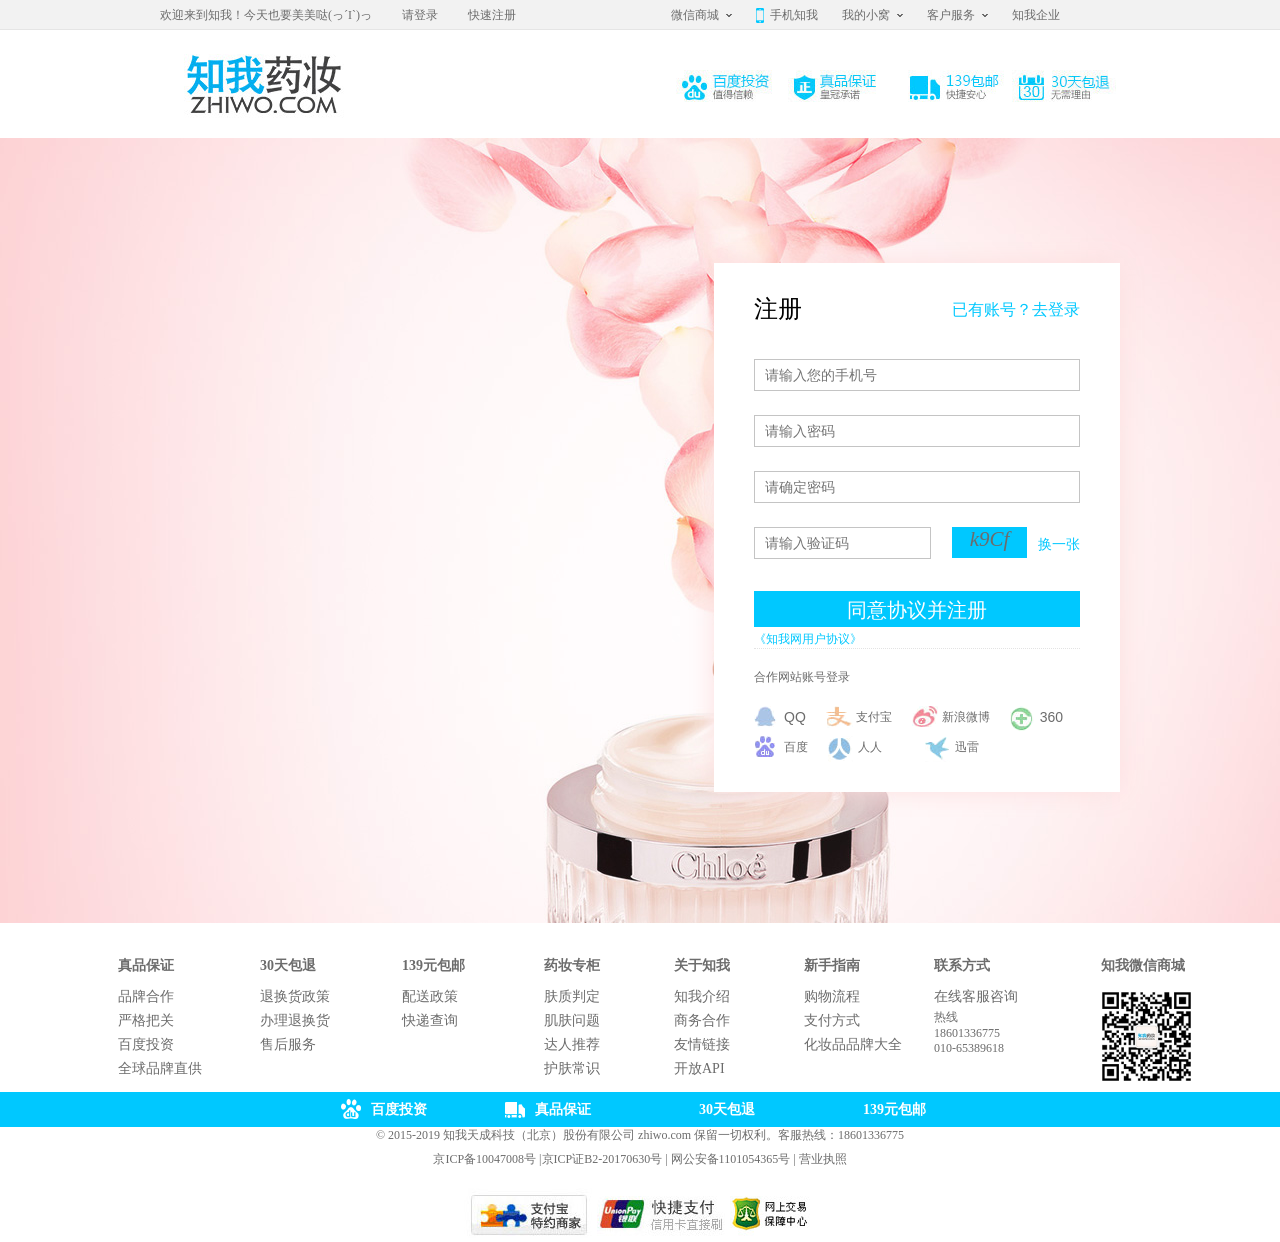
<file: register.html>
<!DOCTYPE html>
<html lang="en">
<head>
    <meta charset="UTF-8">
    <title>注册</title>
    <link rel="icon" href="images/favicon.ico" type="image/x-icon">
    <script src="js/jquery-1.11.1.min.js"></script>
    <script src="js/lib/jquery.validate.min.js"></script>
    <script src="js/lib/additional-methods.min.js"></script>
    <script src="js/register.js"></script>
    <link rel="stylesheet" href="css/register.css" type="text/css">
</head>
<body>

<!--header S-->
<div class="header">

    <div class="header_top">
        <div class="header_top_content w960">
            <div class="header_top_content_left">
                <ul>
                    <li>欢迎来到知我！今天也要美美哒(っ´Ι`)っ</li>
                    <li>
                        <a href="#" rel="nofollow">请登录</a>
                    </li>
                    <li>
                        <a href="#" rel="nofollow">快速注册</a>
                    </li>
                </ul>
            </div>
            <div class="header_top_content_right">
                <ul>
                    <li class="item_down">
                        <a href="#" rel="nofollow">
                            <span>微信商城</span>
                            <i></i>
                        </a>
                        <div class="item_down_nav"
                             style="height: 85px">
                            <img src="images/wechat_ewm1.jpg" alt="">
                        </div>
                    </li>
                    <li class="item_phone">
                        <a href="#" rel="nofollow">
                            手机知我
                        </a>
                    </li>
                    <li class="item_down">
                        <a href="#" rel="nofollow">
                            <span>我的小窝</span>
                            <i></i>
                        </a>
                        <div class="item_down_nav"
                             style="height: 150px">
                            <ul>
                                <li><a href="#" rel="nofollow">我的订单</a></li>
                                <li><a href="#" rel="nofollow">我的优惠券</a></li>
                                <li><a href="#" rel="nofollow">我的收藏</a></li>
                                <li><a href="#" rel="nofollow">我的预订</a></li>
                                <li><a href="#" rel="nofollow">我的积分</a></li>
                            </ul>
                        </div>
                    </li>
                    <li class="item_down">
                        <a href="#" rel="nofollow">
                            <span>客户服务</span>
                            <i></i>
                        </a>
                        <div class="item_down_nav"
                             style="height: 120px; ">
                            <ul>
                                <li><a href="#" rel="nofollow">帮助中心</a></li>
                                <li><a href="#" rel="nofollow">新浪微博</a></li>
                                <li><a href="#" rel="nofollow">正品承诺</a></li>
                                <li><a href="#" rel="nofollow">真伪查询</a></li>
                            </ul>
                        </div>
                    </li>
                    <li>
                        <a href="#" rel="nofollow">
                            知我企业
                        </a>
                    </li>
                    <li></li>
                    <li></li>
                </ul>
            </div>
        </div>
    </div>

    <div class="header_center">
        <div class="header_center_content w960">
            <div class="header_logo">
                <a href="index.html">
                    <img src="images/logo.jpg" alt="知我药妆">
                </a>
            </div>
            <div class="header_ad">
                <img src="images/tipinfo1.jpg" alt="">
            </div>
        </div>
    </div>

</div>
<!--header E-->

<!--main_container S-->
<div class="main_container">
    <div class="main_container_banner"></div>
    <div class="main_container_register">
        <div class="mcregister_title">
            <p>
                <span>注册</span>
                <a href="login.html">已有账号？去登录</a>
            </p>
        </div>
        <div class="mcregister_info">
            <form name="register_user_info" id="register_user_info">
                <div class="u_info_h mobile">
                    <p class="u_info_txt">
                        <input id="register_username" class="sign_txt" type="text" value=""
                               name="account_register"  placeholder="请输入您的手机号" >
                    </p>
                    <!-- <p class="error">手机格式有误，请重新输入</p> -->
                    <p class="error"></p>
                </div>
                <div class="u_info_password u_info_h password">
                    <p class="u_info_txt">
                        <input id="register-password" class="sign_txt" type="password" value=""
                               name="password_register" placeholder="请输入密码" >
                    </p>
                    <!-- <p class="error">密码长度需至少7位字符</p> -->
                    <p class="error"></p>
                </div>
                <div class="u_info_password u_info_h password_confirm">
                    <p class="u_info_txt">
                        <input id="signup-password-confirm" class="sign_txt" type="password"
                               name="password_confirm_register" placeholder="请确定密码" ></p>
                    <!-- <p class="error">两次输入的密码不匹配</p> -->
                    <p class="error"></p>
                </div>
                <div class="u_info_code u_info_h verifycode">
                    <p class="u_info_txt" style="height: 31px;">
                        <input class="sign_txt" type="text" id="signup-verify-code"
                               name="verify_code"  placeholder="请输入验证码" >
                        <i class="validate_code"></i>
                        <span id="change_code">换一张</span>
                    <p>
                        <lable class="validate_code_return"></lable>
                    </p>
                </div>
                <div class="u_info_btn">
                    <p><button id="register_btn" type="submit">同意协议并注册</button></p>
                    <p class="zhiwo_xieyi"><a href="#">《知我网用户协议》</a></p>
                </div>

            </form>
        </div>
        <div class="mcregister_footer">
            <p>合作网站账号登录</p>
            <ul class="ext_connect clearfix">
                <li class="qq"><a href="#">QQ</a></li>
                <li class="alipay"><a href="#">支付宝</a></li>
                <li class="sina"><a href="#">新浪微博</a></li>
                <li class="t360"><a href="#">360</a></li>
                <li class="baidu"><a href="#">百度</a></li>
                <li class="renren"><a href="#">人人</a></li>
                <li class="xunlei"><a href="#">迅雷</a></li>
            </ul>
        </div>

    </div>
</div>
<!--main_container E-->

<!--footer S-->
<div class="footer">
    <div class="footer_intro w1100 clearfix">
        <dl>
            <dt>真品保证</dt>
            <dd><a href="#" rel="nofollow">品牌合作</a></dd>
            <dd><a href="#" rel="nofollow">严格把关</a></dd>
            <dd><a href="#" rel="nofollow">百度投资</a></dd>
            <dd><a href="#" rel="nofollow">全球品牌直供</a></dd>
        </dl>
        <dl>
            <dt>30天包退</dt>
            <dd><a href="#" rel="nofollow">退换货政策</a></dd>
            <dd><a href="#" rel="nofollow">办理退换货</a></dd>
            <dd><a href="#" rel="nofollow">售后服务</a></dd>
        </dl>
        <dl>
            <dt>139元包邮</dt>
            <dd><a href="#"  rel="nofollow">配送政策</a></dd>
            <dd><a href="#"  rel="nofollow">快递查询</a></dd>
        </dl>
        <dl>
            <dt>药妆专柜</dt>
            <dd><a href="#">肤质判定</a></dd>
            <dd><a href="#">肌肤问题</a></dd>
            <dd><a href="#">达人推荐</a></dd>
            <dd><a href="#">护肤常识</a></dd>
        </dl>
        <dl class="footer_intro_mrl">
            <dt>关于知我</dt>
            <dd><a href="#"  rel="nofollow">知我介绍</a></dd>
            <dd><a href="#"  rel="nofollow">商务合作</a></dd>
            <dd><a href="#" >友情链接</a></dd>
            <dd><a href="#"  rel="nofollow">开放API</a></dd>
        </dl>
        <dl class="footer_intro_mrl">
            <dt>新手指南</dt>
            <dd><a href="#" rel="nofollow">购物流程</a></dd>
            <dd><a href="#" rel="nofollow">支付方式</a></dd>
            <dd><a href="#">化妆品品牌大全</a></dd>
        </dl>
        <dl class="footer_intro_mrl">
            <dt>联系方式</dt>
            <dd><a id="online_service" href="#"  rel="nofollow">在线客服咨询</a></dd>
            <dd class="contact_method">热线</dd>
            <dd class="contact_phone">18601336775<br/>010-65389618</dd>
        </dl>
        <dl class="footer_intro_mrl footer_intro_wechat">
            <dt>知我微信商城</dt>
            <dd><img src="images/wechat_ewm1.jpg" alt="知我微信商城二维码"></dd>
        </dl>
    </div>
    <div class="footer_center">
        <div class="footer_center_box">
            <ul>
                <li class="fcb_invest"><span>百度投资</span></li>
                <li class="fcb_quality"><span>真品保证</span></li>
                <li class="fcb_return"><span>30天包退</span></li>
                <li class="fcb_mail"><span>139元包邮</span></li>
            </ul>
        </div>
    </div>
    <!--只在首页显示-->
    <div class="footer_copyright">
        <p class="footer_c_text1">&copy; 2015-2019 知我天成科技（北京）股份有限公司 zhiwo.com 保留一切权利。客服热线：18601336775</p>
        <p class="footer_c_text2"><a href="http://www.miibeian.gov.cn/" target="_blank" rel="nofollow">京ICP备10047008号</a> |<a href="http://www.miibeian.gov.cn/" target="_blank" rel="nofollow">京ICP证B2-20170630号</a> | 网公安备1101054365号 | 营业执照 </p>
        <p>
            <img src="images/footer_copy_02.jpg" alt="支付宝特约商家">
            <img src="images/footer_copy_03.jpg" alt="快捷支付">
            <img src="images/footer_copy_05.jpg" alt="网上交易保障中心">
        </p>
    </div>
</div>
<!--footer E-->
</body>
</html>
</file>
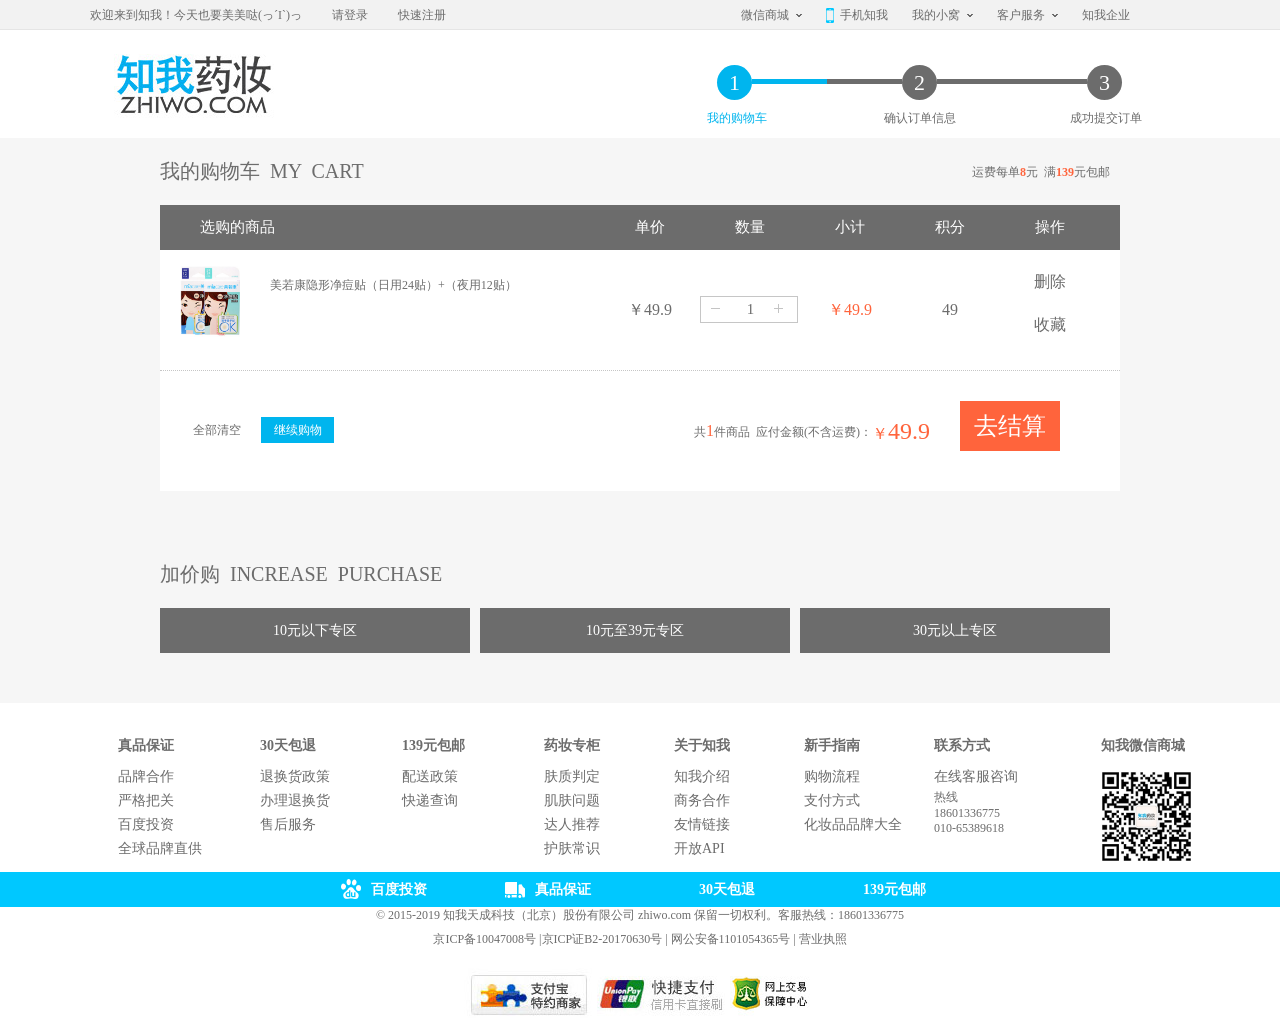
<file: shopCart.html>
<!DOCTYPE html>
<html lang="en">
<head>
    <meta charset="UTF-8">
    <title>购物车</title>
    <link rel="icon" href="images/favicon.ico" type="image/x-icon">
    <link rel="stylesheet" href="css/shopCart.css" type="text/css">
    <script src="js/jquery-1.11.1.min.js"></script>
    <script src="js/shopCart.js"></script>
</head>
<body onload="checkCookie()">
<!--header S-->
<div class="header">

    <div class="header_top">
        <div class="header_top_content w1100">
            <div class="header_top_content_left">
                <ul>
                    <li>欢迎来到知我！今天也要美美哒(っ´Ι`)っ</li>
                    <li>
                        <a href="login.html" rel="nofollow">请登录</a>
                    </li>
                    <li>
                        <a href="register.html" rel="nofollow">快速注册</a>
                    </li>
                </ul>
            </div>
            <div class="header_top_content_right">
                <ul>
                    <li class="item_down">
                        <a href="#" rel="nofollow">
                            <span>微信商城</span>
                            <i></i>
                        </a>
                        <div class="item_down_nav"
                             style="height: 85px">
                            <img src="images/wechat_ewm1.jpg" alt="">
                        </div>
                    </li>
                    <li class="item_phone">
                        <a href="#" rel="nofollow">
                            手机知我
                        </a>
                    </li>
                    <li class="item_down">
                        <a href="#" rel="nofollow">
                            <span>我的小窝</span>
                            <i></i>
                        </a>
                        <div class="item_down_nav"
                             style="height: 150px">
                            <ul>
                                <li><a href="#" rel="nofollow">我的订单</a></li>
                                <li><a href="#" rel="nofollow">我的优惠券</a></li>
                                <li><a href="#" rel="nofollow">我的收藏</a></li>
                                <li><a href="#" rel="nofollow">我的预订</a></li>
                                <li><a href="#" rel="nofollow">我的积分</a></li>
                            </ul>
                        </div>
                    </li>
                    <li class="item_down">
                        <a href="#" rel="nofollow">
                            <span>客户服务</span>
                            <i></i>
                        </a>
                        <div class="item_down_nav"
                             style="height: 120px; ">
                            <ul>
                                <li><a href="#" rel="nofollow">帮助中心</a></li>
                                <li><a href="#" rel="nofollow">新浪微博</a></li>
                                <li><a href="#" rel="nofollow">正品承诺</a></li>
                                <li><a href="#" rel="nofollow">真伪查询</a></li>
                            </ul>
                        </div>
                    </li>
                    <li>
                        <a href="#" rel="nofollow">
                            知我企业
                        </a>
                    </li>
                    <li></li>
                    <li></li>
                </ul>
            </div>
        </div>
    </div>

    <div class="header_center">
        <div class="header_center_content w1100 clearfix">
            <div class="header_logo">
                <a href="index.html">
                    <img src="images/logo.jpg" alt="知我药妆">
                </a>
            </div>
            <div class="header_shopstep">
                <div class="header_shopstep_img clearfix">
                    <ul>
                        <li class="hsimg_circle" style="background: #00b5ee">1</li>
                        <li class="hsimg_line" style="background: #00b5ee"></li>
                        <li class="hsimg_line"></li>
                        <li class="hsimg_circle">2</li>
                        <li class="hsimg_line"></li>
                        <li class="hsimg_line"></li>
                        <li class="hsimg_circle">3</li>
                    </ul>
                </div>
                <div class="header_shopstep_text">
                    <span>我的购物车</span>
                    <span>确认订单信息</span>
                    <span>成功提交订单</span>
                </div>
            </div>
        </div>
    </div>
</div>
<!--header E-->

<!--main_container S-->
<div class="main_container">
    <div class="mc_cart_content w960 clearfix">
        <div class="mc_content_header clearfix">
            <span class="mcch_left">
                我的购物车&nbsp;&nbsp;MY &nbsp;CART
            </span>
            <span class="mcch_right">
                运费每单<i>8</i>元&nbsp;&nbsp;满<i>139</i>元包邮
            </span>
        </div>
        <div class="mc_content_items">
            <ul class="mcci_header">
                <li>选购的商品</li>
                <li>单价</li>
                <li>数量</li>
                <li>小计</li>
                <li>积分</li>
                <li>操作</li>
            </ul>
            <ul class="mcci_goods">
                <li><img src="images/goods_4.jpg" alt=""></li>
                <li>美若康隐形净痘贴（日用24贴）+（夜用12贴）</li>
                <li>￥49.9</li>
                <li>
                    <div class="mcci_goods_number">
                        <span class="mcci_goods_number_decrease"></span>
                        <div  class="mcci_goods_number_input">1</div>
                        <span class="mcci_goods_number_increase"></span>
                    </div>
                </li>
                <li id="goods_price_total">￥49.9</li>
                <li id="goods_score">49</li>
                <li><p id="goods_drop">删除</p><p>收藏</p></li>
            </ul>
            <ul class="mcci_footer">
                <li class="mcci_footer_clearall">全部清空</li>
                <li class="mcci_footer_goshopping">继续购物</li>
                <li class="mcci_footer_number">
                    共<i>1</i>件商品&nbsp;&nbsp;应付金额(不含运费)：
                </li>
                <li class="mcci_footer_total_price"><i>￥</i>49.9</li>
                <li class="mcci_footer_afford">去结算</li>
            </ul>
        </div>
        <div class="mc_contente_footer"></div>
    </div>
    <div class="mc_purchase_content w960 clearfix">
        <div class="mcc_header clearfix">
            <span class="mcch_left">
                加价购&nbsp;&nbsp;INCREASE &nbsp;PURCHASE
            </span>
        </div>
        <div class="mcc_items">
            <ul>
                <li><a href="#">10元以下专区</a></li>
                <li><a href="#">10元至39元专区</a></li>
                <li><a href="#">30元以上专区</a></li>
            </ul>
        </div>
    </div>
</div>
<!--main_container E-->

<!--footer S-->
<div class="footer">
    <div class="footer_intro w1100 clearfix">
        <dl>
            <dt>真品保证</dt>
            <dd><a href="#" rel="nofollow">品牌合作</a></dd>
            <dd><a href="#" rel="nofollow">严格把关</a></dd>
            <dd><a href="#" rel="nofollow">百度投资</a></dd>
            <dd><a href="#" rel="nofollow">全球品牌直供</a></dd>
        </dl>
        <dl>
            <dt>30天包退</dt>
            <dd><a href="#" rel="nofollow">退换货政策</a></dd>
            <dd><a href="#" rel="nofollow">办理退换货</a></dd>
            <dd><a href="#" rel="nofollow">售后服务</a></dd>
        </dl>
        <dl>
            <dt>139元包邮</dt>
            <dd><a href="#" rel="nofollow">配送政策</a></dd>
            <dd><a href="#" rel="nofollow">快递查询</a></dd>
        </dl>
        <dl>
            <dt>药妆专柜</dt>
            <dd><a href="#">肤质判定</a></dd>
            <dd><a href="#">肌肤问题</a></dd>
            <dd><a href="#">达人推荐</a></dd>
            <dd><a href="#">护肤常识</a></dd>
        </dl>
        <dl class="footer_intro_mrl">
            <dt>关于知我</dt>
            <dd><a href="#" rel="nofollow">知我介绍</a></dd>
            <dd><a href="#" rel="nofollow">商务合作</a></dd>
            <dd><a href="#">友情链接</a></dd>
            <dd><a href="#" rel="nofollow">开放API</a></dd>
        </dl>
        <dl class="footer_intro_mrl">
            <dt>新手指南</dt>
            <dd><a href="#" rel="nofollow">购物流程</a></dd>
            <dd><a href="#" rel="nofollow">支付方式</a></dd>
            <dd><a href="#">化妆品品牌大全</a></dd>
        </dl>
        <dl class="footer_intro_mrl">
            <dt>联系方式</dt>
            <dd><a id="online_service" href="#" rel="nofollow">在线客服咨询</a></dd>
            <dd class="contact_method">热线</dd>
            <dd class="contact_phone">18601336775<br/>010-65389618</dd>
        </dl>
        <dl class="footer_intro_mrl footer_intro_wechat">
            <dt>知我微信商城</dt>
            <dd><img src="images/wechat_ewm1.jpg" alt="知我微信商城二维码"></dd>
        </dl>
    </div>
    <div class="footer_center">
        <div class="footer_center_box">
            <ul>
                <li class="fcb_invest"><span>百度投资</span></li>
                <li class="fcb_quality"><span>真品保证</span></li>
                <li class="fcb_return"><span>30天包退</span></li>
                <li class="fcb_mail"><span>139元包邮</span></li>
            </ul>
        </div>
    </div>
    <!--只在首页显示-->
    <div class="footer_copyright">
        <p class="footer_c_text1">&copy; 2015-2019 知我天成科技（北京）股份有限公司 zhiwo.com 保留一切权利。客服热线：18601336775</p>
        <p class="footer_c_text2"><a href="http://www.miibeian.gov.cn/" target="_blank"
                                     rel="nofollow">京ICP备10047008号</a> |<a href="http://www.miibeian.gov.cn/"
                                                                           target="_blank" rel="nofollow">京ICP证B2-20170630号</a>
            | 网公安备1101054365号 | 营业执照 </p>
        <p>
            <img src="images/footer_copy_02.jpg" alt="支付宝特约商家">
            <img src="images/footer_copy_03.jpg" alt="快捷支付">
            <img src="images/footer_copy_05.jpg" alt="网上交易保障中心">
        </p>
    </div>
</div>
<!--footer E-->

</body>
</html>
</file>
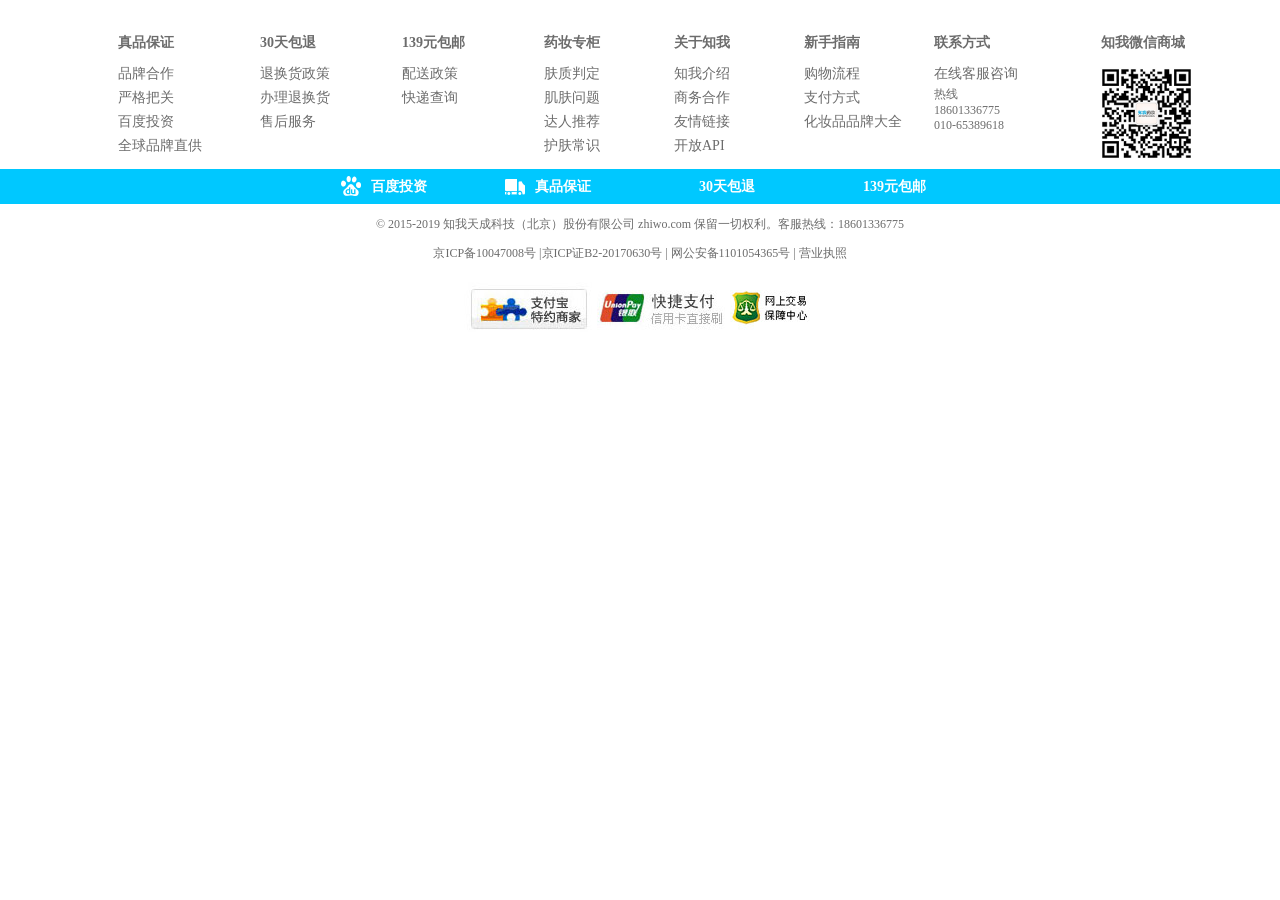
<file: iframe/footer.html>
<!DOCTYPE html>
<html lang="en">
<head>
    <meta charset="UTF-8">
    <title>headerBar</title>
    <link rel="stylesheet" href="css/footer.css">
</head>
<body>
<!--footer S-->
<div class="footer">
    <div class="footer_intro w1100 clearfix">
        <dl>
            <dt>真品保证</dt>
            <dd><a href="#" rel="nofollow">品牌合作</a></dd>
            <dd><a href="#" rel="nofollow">严格把关</a></dd>
            <dd><a href="#" rel="nofollow">百度投资</a></dd>
            <dd><a href="#" rel="nofollow">全球品牌直供</a></dd>
        </dl>
        <dl>
            <dt>30天包退</dt>
            <dd><a href="#" rel="nofollow">退换货政策</a></dd>
            <dd><a href="#" rel="nofollow">办理退换货</a></dd>
            <dd><a href="#" rel="nofollow">售后服务</a></dd>
        </dl>
        <dl>
            <dt>139元包邮</dt>
            <dd><a href="#" rel="nofollow">配送政策</a></dd>
            <dd><a href="#" rel="nofollow">快递查询</a></dd>
        </dl>
        <dl>
            <dt>药妆专柜</dt>
            <dd><a href="#">肤质判定</a></dd>
            <dd><a href="#">肌肤问题</a></dd>
            <dd><a href="#">达人推荐</a></dd>
            <dd><a href="#">护肤常识</a></dd>
        </dl>
        <dl class="footer_intro_mrl">
            <dt>关于知我</dt>
            <dd><a href="#" rel="nofollow">知我介绍</a></dd>
            <dd><a href="#" rel="nofollow">商务合作</a></dd>
            <dd><a href="#">友情链接</a></dd>
            <dd><a href="#" rel="nofollow">开放API</a></dd>
        </dl>
        <dl class="footer_intro_mrl">
            <dt>新手指南</dt>
            <dd><a href="#" rel="nofollow">购物流程</a></dd>
            <dd><a href="#" rel="nofollow">支付方式</a></dd>
            <dd><a href="#">化妆品品牌大全</a></dd>
        </dl>
        <dl class="footer_intro_mrl">
            <dt>联系方式</dt>
            <dd><a id="online_service" href="#" rel="nofollow">在线客服咨询</a></dd>
            <dd class="contact_method">热线</dd>
            <dd class="contact_phone">18601336775<br/>010-65389618</dd>
        </dl>
        <dl class="footer_intro_mrl footer_intro_wechat">
            <dt>知我微信商城</dt>
            <dd><img src="../images/wechat_ewm1.jpg" alt="知我微信商城二维码"></dd>
        </dl>
    </div>
    <div class="footer_center">
        <div class="footer_center_box">
            <ul>
                <li class="fcb_invest"><span>百度投资</span></li>
                <li class="fcb_quality"><span>真品保证</span></li>
                <li class="fcb_return"><span>30天包退</span></li>
                <li class="fcb_mail"><span>139元包邮</span></li>
            </ul>
        </div>
    </div>
    <!--只在首页显示-->
    <div class="footer_copyright">
        <p class="footer_c_text1">&copy; 2015-2019 知我天成科技（北京）股份有限公司 zhiwo.com 保留一切权利。客服热线：18601336775</p>
        <p class="footer_c_text2"><a href="http://www.miibeian.gov.cn/" target="_blank"
                                     rel="nofollow">京ICP备10047008号</a> |<a href="http://www.miibeian.gov.cn/"
                                                                           target="_blank" rel="nofollow">京ICP证B2-20170630号</a>
            | 网公安备1101054365号 | 营业执照 </p>
        <p>
            <img src="../images/footer_copy_02.jpg" alt="支付宝特约商家">
            <img src="../images/footer_copy_03.jpg" alt="快捷支付">
            <img src="../images/footer_copy_05.jpg" alt="网上交易保障中心">
        </p>
    </div>
</div>
<!--footer E-->
</body>
</html>
</file>
<file: css/index.css>
body{
    width: 100%;
    height: 100%;
    background-color: #fff;
    color: #6c6c6c;
    font-size: 12px;
}
body,ul,ol,li,dl,dt,dd{
    margin: 0;
    padding: 0;
}
ul,ol{
    list-style: none;
}
a{
    text-decoration: none;
    outline: none;
}

.w1100{
    width: 1100px;
}
.header{
    width: 100%;
}
.clearfix{

}
.clearfix:after{
    content: ".";
    display: block;
    clear: both;
    visibility: hidden;
    height: 0;
}
/*header_top S*/
.header_top{
    height: 29px;
    background-color: #f2f2f2;
    border-bottom: 1px solid #e5e5e5;
}
.header_top_content{
    height: 29px;
    line-height: 30px;
    margin: 0 auto;
}
.header_top_content_left{
    float: left;
}
.header_top_content_left li{
    float: left;
    margin-right: 30px;
}
.header_top_content_left li:nth-child(3){
    cursor: pointer;
}
.header_top_content_right{
    float: right;
}
.header_top_content_right li{
    float: left;
    padding: 0 12px;
}
.header_top_content_right li span{
    float: left;
}
.header_top_content_right i{
    float: left;
    width: 6px;
    height: 29px;
    margin-left: 7px;
}
.header_top_content_right .item_down{
    position: relative;
    z-index: 3;
}
.item_down_nav{
    margin-top: 0;
    margin-bottom: 0;
    width: 100%;
    position: absolute;
    background: #fff;
    z-index: 4;
    top: 29px;
    left: -1px;
    padding: 3px 0 10px;
    border: 1px #e5e5e5 solid;
    border-top: 0;
    overflow: hidden;
    display: none;
}
.item_down_nav img{
    display: block;
    width: 100%;
}
.header_top_content_right .item_down:hover {
    background-color: #fff;
}
.item_down i{
    background: url("../images/topnav.png") no-repeat 0 -70px
}
.header_top_content_right .item_down:hover i{
    background: url("../images/topnav.png") no-repeat 0 -105px
}
.item_down_nav li{
    clear: left;
    width: 100%;
    padding: 0;
}
.item_down_nav li a{
    padding-left: 12px;
}
.item_phone a{
    padding-left: 14px;
    background:url(../images/topnav.png) no-repeat 0 0;
}
.header_top_content a{
    color: #6c6c6c;
    display:block;
}
.header_top_content a:hover{
    color: #00c8ff;
}

/*header_center S*/
.header_center{
    background: #fff;
    height: 108px;
}
.header_center_content{
    margin: 0 auto;
}
.header_logo{
    float: left;
    width: 260px;
    height: 108px;
}
.header_logo a,
.header_logo a img{
    display: block;
    width: 260px;
    height: 108px;
}
.header_search{
    float: left;
    margin: 25px 0 0 80px
}
.header_search form{
    background: #fff;
    height: 40px;
}
.header_search .search_box_text{
    width: 318px;
    height: 26px;
    line-height: 28px;
    padding: 5px 0px;
    float: left;
    background: #fff;
    border: 2px #00c8ff solid;
    padding-left: 10px;
    color: #6c6c6c;
}
.header_search .search_box_btn{
    width: 88px;
    height: 40px;
    float: left;
    color: rgb(255, 255, 255);
    font-size: 16px;
    font-family: 微软雅黑;
    cursor: pointer;
    font-weight: bold;
    letter-spacing: 2px;
    text-align: center;
    line-height: 40px;
    border-width: 0px;
    border-style: initial;
    border-color: initial;
    border-image: initial;
    background: rgb(0, 200, 255);
}
.header_search .hotkey{
    margin-top: 6px;

}
.header_search .hotkey li{
    float: left;
}
.header_search .hotkey li a {
    color: #6c6c6c;
    margin: 0 9px;
    float: left;
}
.header_search .hotkey li .line{
    font-style: normal;
    width: 1px;
    background: #c4c4c4;
    height: 10px;
    float: left;
    margin-top: 2px;
}
.header_cshopcar {
    float: right;
    width: 126px;
    margin: 26px 2px 0 0;
    position: relative;
    z-index: 380;
}
.header_shopgoods_totleamout {
    width: 30px;
    height: 30px;
    line-height: 27px;
    position: absolute;
    left: 26px;
    top: -18px;
    background: url(../images/shopamount.png) no-repeat top left;
    z-index: 302;
    color: #fff;
    text-align: center;
    display: none;
}
.header_myshopcar {
    display: block;
    width: 79px;
    height: 36px;
    line-height: 36px;
    padding-left: 45px;
    color: #6c6c6c;
    background: #fff url(../images/topnav.png) no-repeat 10px -210px;
    overflow: hidden;
    -webkit-border-radius: 3px;
    -moz-border-radius: 3px;
    -o-border-radius: 3px;
    -ms-border-radius: 3px;
    border-radius: 3px;
    -webkit-box-shadow: 0 0 2px #d8d8d8;
    -moz-box-shadow: 0 0 2px #d8d8d8;
    -o-box-shadow: 0 0 2px #d8d8d8;
    -ms-box-shadow: 0 0 2px #d8d8d8;
    box-shadow: 0 0 2px #d8d8d8;
    position: absolute;
    top: 0;
    left: 0;
    z-index: 300;
    border: 1px #e2e2e2 solid;
}
.header_myshopcar span {
    float: left;
    cursor: pointer;
}
.header_myshopcar i{
    float: left;
    width: 6px;
    height: 31px;
    background: url(../images/topnav.png) no-repeat 0 -70px;
    overflow: hidden;
    margin-left: 6px;
    margin-top: 3px;
}
.header_cshopcar:hover .header_myshopcar{
    box-shadow: 0 -1px  2px #d8d8d8;
}
.header_cshopcar:hover .header_myshopcar i{
    background: url(../images/topnav.png) no-repeat 0 -105px;
}
.header_shopgoods {
    width: 280px;
    position: absolute;
    top: 34px;
    right: 0px;
    border: 1px #e2e2e2 solid;
    background: #fff;
    padding: 0 10px 10px;
    z-index: 200;
    display: none;
    -webkit-border-radius: 3px;
    -moz-border-radius: 3px;
    -o-border-radius: 3px;
    -ms-border-radius: 3px;
    border-radius: 3px;
    -webkit-box-shadow: 0 0 2px #d8d8d8;
    -moz-box-shadow: 0 0 2px #d8d8d8;
    -o-box-shadow: 0 0 2px #d8d8d8;
    -ms-box-shadow: 0 0 2px #d8d8d8;
    box-shadow: 0 0 2px #d8d8d8;
}
.shopgoods_empty{
    padding: 30px 0;
}
.shopgoods_empty_img{
    width: 135px;
    height: 164px;
    margin: 0 auto;
    background: url(../images/empty.png) no-repeat;
}
.shopgoods_empty p{
    text-align: center;
}
.shopgoods_empty_title1{
    font-size: 24px;
    color: #c4c4c4;
    margin-top: 10px;
}
.shopgoods_empty_title2{
    font-size: 18px;
    color: #c4c4c4;
}
/*header_footernav S*/
.header_footernav{
    height: 35px;
    background-color: #00c8ff;
}
.header_footernav_content{
    margin: 0 auto;
}
.header_footernav_content_left{
    float: left;
    position: relative;
}
.header_footernav_content_left li{
    float: left;
}
.hfcli_link{
    display: block;
    height: 35px;
    width: 120px;
    text-align: center;
    color: #fff;
    font-size: 14px;
    line-height: 35px;
}
.hfcli_link span{
    background: url(../images/mainnav.png) no-repeat right -8px;
    padding-right: 11px;
}
.header_footernav_content_left_item:hover{
    background: #00647f
}
#hfcli:hover .hfcli_link span{
    background: url(../images/mainnav.png) no-repeat right -43px;
}
.header_footernav_content_left_img{
    height: 35px;
    width: 120px;
    background: url("../images/home_overseas.gif");
}
.header_footernav_content_left_img:hover{
    background: url("../images/home_overseas_current.gif");
}
.header_footernav_hide{
    position: absolute;
    top: 35px;
    left: 0px;
    background: #fff;
    padding: 4px 30px 30px 5px;
    z-index: 200;
    display: none;
}
.hfh_container{
    width: 800px;
    float: left;
}
.hfh_container_row{

}
.hfh_container_inner{
    width: 360px;
    margin: 40px 0 0 40px;
    float: left;
}
.hfh_container_inner dt{
    width: 336px;
    height: 23px;
    padding: 0 0 6px 24px;
    border-bottom: 1px #c4c4c4 dotted;
    float: left;
}
.hfh_container_inner dt a{
    font-size: 14px;
    font-weight: bold;
    color: #6c6c6c;
    background: #fff;
}
.hfh_container_inner dd{
    float: left;
    margin: 12px 20px 0 0;
}
.hfh_container_inner dd a{
    color: #6c6c6c;
}
.hfh_container_inner dd a:hover{
    color: #00c8ff;
}
.hufu dt{
    background: url("../images/m_nav.png") no-repeat 0 0;
    line-height: 23px;
    padding-left: 21px;
}
.yaozhuang dt{
    background: url("../images/m_nav.png") no-repeat 0 -30px;
    line-height: 23px;
    padding-left: 21px;
}
.xihu dt{
    background: url("../images/m_nav.png") no-repeat 0 -60px;
    line-height: 23px;
    padding-left: 21px;
}
.caizhuang dt{
    background: url("../images/m_nav.png") no-repeat 0 -90px;
    line-height: 23px;
    padding-left: 21px;
}
.header_footernav_content_right{
    float: right;
}
.header_footernav_content_right li{
    float: left;
    height:35px;
    overflow: hidden;
    padding-left: 30px;
    cursor: pointer;
}
.header_footernav_content_right li span{
    float: left;
    height: 35px;
    line-height: 35px;
    color: #fff;
    font-size: 14px;
}
.hfcr_invest{
    width: 0;
    background: url(../images/assure2.png) no-repeat 0 0;
}
.hfcr_invest:hover{
    width: 65px;
    transition:.3s all linear;
}
.hfcr_quality {
    width: 0;
    background: url(../images/assure2.png) no-repeat 0 -35px;
}
.hfcr_quality:hover{
    width: 65px;
    transition:.3s all linear;
}
.hfcr_mail {
    width: 0;
    background: url(../images/assure2.png) no-repeat 0 -105px;
}
.hfcr_mail:hover{
    width: 80px;
    transition: .3s all linear;
}
.hfcr_return {
    width: 0;
    background: url(../images/assure2.png) no-repeat 0 -70px;
}
.hfcr_return:hover{
    width: 110px;
    transition: .3s all linear;
}

/*slideshow_container*/
.slideshow_container{
    width: 100%;
    height: 350px;
    overflow: hidden;
    position: relative;
}
.myslide{
    display: none;
}
.fade {
    -webkit-animation-name: fade;
    -webkit-animation-duration: 1.5s;
    animation-name: fade;
    animation-duration: 1.5s;
}
@-webkit-keyframes fade {
    from {transform: scale(1.1)}
    to {transform: scale(1)}
}
@keyframes fade {
    from {transform: scale(1.1)}
    to {transform: scale(1)}
}
.slideshow_btn{
    position: absolute;
    top: 300px;
    left: 850px;
}
.slideshow_btn li{
    width: 10px;
    height: 10px;
    float: left;
    cursor: pointer;
    margin-left: 20px;
}
.myslide_btn{
    background: #6c6c6c;
}

/*content_box S*/
.content_box{
    width: 1100px;
    margin: 0 auto ;
}


.newpro_box{
    margin-bottom: 20px;
}
.newpro_box h2{
    font-size: 18px;
    color: #000;
    font-weight: normal;
    overflow: hidden;
}
.item_list{
    width: 1100px;
}
.item_list ul{
    margin-left: -25px;
}
.item_list ul li{
    float: left;
    width: 350px;
    height: 507px;
    margin: 25px 0 0 25px;
    position: relative;
}
.goods_img:hover {
    filter:alpha(opacity=85);
    opacity:0.85;
}
.goods_img:hover .goods_sort{
    display: block;
}
.item_list .goods_img{
    width: 350px;
    height: 350px;
    position: relative;
    background: #fff;
}
.item_list .goods_sort{
    position: absolute;
    bottom: 0px;
    left: 0;
    width: 335px;
    text-align: center;
    padding-left: 15px;
    display: none;
}
.goods_sort span{
    text-align: center;
    padding: 6px 16px;
    border: 1px #00c8ff solid;
    color: #00c8ff;
    margin-right: 15px;
    display: inline-block;
}
.item_list .goods_info{
    width: 310px;
    height: 146px;
    padding: 11px 20px 0;
    background: #fff;
}
.goods_info .goods_name{
    width: 310px;
    height: 40px;
    overflow: hidden;
}
.goods_info .price_info{
    height: 53px;
    margin-bottom: 12px;
}
.price_info .pinfo_num{
    float: left;
    margin-top: 11px;
}
.price_info .pinfo_num i{
    font-style: normal;
    color: #ff643c;
    font-size: 14px;
}
.price_info .pinfo_num span{
    font-size: 36px;
    color: #ff643c;
    font-family: Arial;
}
.price_info .pinfo_buy{
    width: 90px;
    height: 26px;
    background: #ff643c;
    float: right;
    margin-top: 19px;
    line-height: 26px;
    color: #fff;
    text-align: center;
    cursor: pointer;
}
.price_info .pinfo_buy a{
    width: 90px;
    height: 26px;
    display: block;
    text-align: center;
    line-height: 26px;
    color: #fff;
}
.goods_info .sale_tip{
    color: #c4c4c4;
    height: 40px;
    line-height: 40px;
    border-top: 1px #c4c4c4 dotted;
}
.sale_tip .sale_tip_time{
    float: left;
    padding-left: 22px;
    background: url("../images/ico2.png") no-repeat 0 -220px;
}
.sale_tip .sale_tip_time i{
    margin-right: 8px;
    font-style: normal;
}
.sale_tip .sale_tip_count{
    float: right;
}
.bottom_search{
    width: 600px;
    margin: 0 auto;
    padding: 30px 0;
}
.bottom_search .search_box_text{
    width: 486px;
    height: 26px;
    line-height: 28px;
    padding: 5px 0px;
    float: left;
    background: #fff;
    border: 2px #00c8ff solid;
    padding-left: 10px;
    color: #6c6c6c;
}
.bottom_search .search_box_btn{
    width: 100px;
    height: 40px;
    float: left;
    color: rgb(255, 255, 255);
    font-size: 16px;
    font-family: 微软雅黑;
    cursor: pointer;
    font-weight: bold;
    letter-spacing: 2px;
    text-align: center;
    line-height: 40px;
    border-width: 0px;
    border-style: initial;
    border-color: initial;
    border-image: initial;
    background: rgb(0, 200, 255);
}
.bottom_search .hotkey{
    margin-top: 6px;

}
.bottom_search .hotkey li{
    float: left;
}
.bottom_search .hotkey li a {
    color: #6c6c6c;
    margin: 0 9px;
    float: left;
}
.bottom_search .hotkey li .line{
    font-style: normal;
    width: 1px;
    background: #c4c4c4;
    height: 10px;
    float: left;
    margin-top: 2px;
}

.space{
    width: 100%;
    height: 35px;
    background-color: #f6f6f3;
}


/*footer S*/
.footer{
    clear: both;
    width: 100%;
    background: #fff;
}
.footer_intro {
    margin: 0 auto 35px;
    padding-top: 34px;
    padding-left: 16px;
    height: 100px;
}
.footer_intro dl {
    float: left;
    width: 122px;
    margin-left: 20px;
}
.footer_intro dl dt {
    font-size: 14px;
    font-weight: bold;
    margin-bottom: 10px;
}
.footer_intro dl dd a {
    color: #6c6c6c;
    font-size: 14px;
    line-height: 24px;
    display: block;
}
.footer_intro .footer_intro_mrl {
    margin-left: 8px;
}
.footer_intro .footer_intro_wechat {
    width: 103px;
    float: right;
}
.footer_intro .footer_intro_wechat dt {
    margin-left: 6px;
}
.footer_intro .footer_intro_wechat img {
    display: block;
    width: 103px;
    height: 103px;
}
.footer_center {
    height: 35px;
    background: #00c8ff;
}
.footer_center_box {
    margin: 0 auto;
}
.footer_center_box ul {
    padding-left: 58px;
    text-align: center;
    font-size: 0;
}
.footer_center_box li {
    font-family: 微软雅黑;
    color: rgb(255, 255, 255);
    font-size: 14px;
    font-weight: bold;
    width: 134px;
    height: 35px;
    line-height: 35px;
    display: inline-block;
    padding-left: 30px;
    text-align: left;
}
.fcb_invest {
    background: url(../images/assure2.png) no-repeat 0 0;
}
.fcb_quality{
    background: url(../images/assure2.png) no-repeat 0 -35px;
}
.fcb_quality{
    background: url(../images/assure2.png) no-repeat 0 -70px;
}
.fcb_quality{
    background: url(../images/assure2.png) no-repeat 0 -105px;
}
.footer_copyright p {
    text-align: center;
}
.footer_copyright .footer_c_text1 {
    margin-bottom: 7px;
}
.footer_copyright .footer_c_text2 {
    margin-bottom: 20px;
}
.footer_copyright .footer_c_text2 a {
    color: #6c6c6c;
}

/*sidebar*/
.sidebar{
    width: 35px;
    position: fixed;
    top: 0;
    right: 0px;
    z-index: 1000;
    min-height: 100%;
}
.sidebar_content{
    width: 35px;
    height: 100%;
    text-align: center;
    position: absolute;
    top: 0;
    left: 0;
    z-index: 20;
    background: #6c6c6c;
}
.sidebar_content li{
    color: #fff;
}
.sidebar_content li:hover{
    background-color: #00c8ff;
}
.sidebar .trangle{
    position: absolute;
    right: -8px;
    top: 14px;
    width: 0;
    height: 0;
    border-width: 4px;
    border-style: dashed dashed dashed solid;
    border-color: transparent transparent transparent #6c6c6c;
}

.sidebar_content_part1{
    position: absolute;
    top: 50%;
    margin-top: -200px;
    left: 0;
    z-index: 10;
    background: #6c6c6c;
}

.sidebar_user{
    margin-bottom: 20px;
    position: relative;
}
.sidebar_user i{
    width: 35px;
    height: 35px;
    display: block;
    background: url(../images/sidebarico.png) no-repeat;
}
.sidebar_user_hide{
    height: 35px;
    width: 100px;
    background: #6c6c6c;
    position: absolute;
    top: 0;
    left:0px;
    opacity: 0;
}
.sidebar_user_hide a{
    line-height: 35px;
    color: #fff;
    margin:0 5px;
}
@keyframes sidebar_user_hide {
    0%   {left:-121px;
        opacity: 0;}
    50%  {left:-121px;
        opacity: 0;}
    100% {left: -100px;
        opacity: 1;
        display: block;}
}
.sidebar_user:hover .sidebar_user_hide{
    animation:sidebar_user_hide 1s;
    animation-fill-mode:forwards;
}

.sidebar_shopcart{
    margin-bottom: 20px;
    height: 130px;
    color: #fff;
}
.sidebar_shopcart .sidebar_shopcart_icon{
    width: 35px;
    height: 35px;
    display: block;
    background: url(../images/sidebarico.png) no-repeat 0 -35px;
}
.sidebar_shopcart span{
    margin: 8px auto;
    display: block;
    color: #fff;
}
.sidebar_shopcart .sidebar_shopcart_num{
    width: 35px;
    height: 35px;
    display: block;
    background: url(../images/sidebarico.png) no-repeat 0 -210px;
    line-height: 35px;
    color: #fff;
}

.sidebar_collect{
    margin-bottom: 20px;
    height: 35px;
    color: #fff;
    position: relative;
}
.sidebar_collect i{
    width: 35px;
    height: 35px;
    display: block;
    background: url(../images/sidebarico.png) no-repeat 0 -70px;
}
.sidebar_collect_hide{
    height: 35px;
    width: 100px;
    background: #6c6c6c;
    position: absolute;
    top: 0;
    left:0px;
    opacity: 0;
}
.sidebar_collect_hide span{
    line-height: 35px;
    color: #fff;
    margin:0 5px;
}
@keyframes sidebar_collect_hide {
    0%   {left:-121px;
        opacity: 0;}
    50%  {left:-121px;
        opacity: 0;}
    100% {left: -100px;
        opacity: 1;
        display: block;}
}
.sidebar_collect:hover .sidebar_collect_hide{
    animation:sidebar_collect_hide 1s;
    animation-fill-mode:forwards;
}

.sidebar_foot{
    margin-bottom: 20px;
    height: 35px;
    color: #fff;
    position: relative;
}
.sidebar_foot i{
    width: 35px;
    height: 35px;
    display: block;
    background: url(../images/sidebarico.png) no-repeat 0 -105px;
}
.sidebar_foot_hide{
    height: 35px;
    width: 100px;
    background: #6c6c6c;
    position: absolute;
    top: 0;
    left:0px;
    opacity: 0;
}
.sidebar_foot_hide span{
    line-height: 35px;
    color: #fff;
    margin:0 5px;
}
@keyframes sidebar_foot_hide {
    0%   {left:-121px;
        opacity: 0;}
    50%  {left:-121px;
        opacity: 0;}
    100% {left: -100px;
        opacity: 1;
        display: block;}
}
.sidebar_foot:hover .sidebar_foot_hide{
    animation:sidebar_foot_hide 1s;
    animation-fill-mode:forwards;
}

.sidebar_content_part2{
    position: absolute;
    bottom: 20px;
    left: 0;
    z-index: 9;
    background: #6c6c6c;
}

.sidebar_qrcode{
    width: 35px;
    height: 35px;
    margin-bottom: 10px;
    position: relative;
}
.sidebar_qrcode i{
    width: 35px;
    height: 35px;
    display: block;
    background: url(../images/sidebarico.png) no-repeat 0 -140px;
}
.sidebar_qrcode_hide{
    position: absolute;
    left: 35px;
    top: -104px;
    background-color: #6c6c6c;
    opacity: 0;
}
.sidebar_qrcode_hide li{
    width: 110px;
    display: block;
     margin: 5px;
    float: left;
 }
.sidebar_qrcode_hide li img{
    width: 110px;
    height: 110px;
}
.sidebar_qrcode_hide .trangle{
    top: 120px;
}
@keyframes sidebar_qrcode_hide {
    0%   {left:-380px;
        opacity: 0;}
    50%  {left:-380px;
        opacity: 0;}
    100% {left: -360px;
        opacity: 1;}
}
.sidebar_qrcode:hover .sidebar_qrcode_hide{
    animation:sidebar_qrcode_hide 1s ;
    animation-fill-mode: forwards;
}

.sidebar_contact{
    width: 35px;
    height: 35px;
    margin-bottom: 10px;
    position: relative;
}
.sidebar_contact i{
    width: 35px;
    height: 35px;
    display: block;
    background: url(../images/sidebarico.png) no-repeat 0 -175px;
}
.sidebar_contact_hide{
    height: 35px;
    width: 100px;
    background: #6c6c6c;
    position: absolute;
    top: 0;
    left:0px;
    opacity: 0;
}
.sidebar_contact_hide span{
    line-height: 35px;
    color: #fff;
    margin:0 5px;
}
@keyframes sidebar_contact_hide {
    0%   {left:-121px;
        opacity: 0;}
    50%  {left:-121px;
        opacity: 0;}
    100% {left: -100px;
        opacity: 1;
        display: block;}
}
.sidebar_contact:hover .sidebar_contact_hide{
    animation:sidebar_contact_hide 1s;
    animation-fill-mode:forwards;
}

.sidebar_gotop{
    width: 35px;
    height: 35px;
    margin-bottom: 10px;
    position: relative;
    cursor: pointer;
}
.sidebar_gotop .top_trangle{
    width: 0;
    height: 0;
    display: block;
    border: 5px solid transparent;
    border-bottom-color: #fff;
    margin: auto;
}

.sidenav{
    position: fixed;
    top: 130px;
    left: 50%;
    margin-left: -625px;
    opacity: 0;
    transition: .5s linear all;
}
.sidenav li{
    width: 60px;
    height: 60px;
    margin-bottom: 1px;
}
.sidenav li:hover{
    background: #00c8ff;
}
.sidenav_index{
    background: #00c8ff;
}
.sidenav_index a{
    font-size: 16px ;
    color: #fff;
    padding: 9px 0 0 14px;
    display: block;
}
.sidenav_news,.sidenav_brand,.sidenav_newpro{
    border-bottom: 1px dotted #c4c4c4;
    text-align: center;
}
.sidenav span{
    color: #6c6c6c;
}
.sidenav_news i{
    background: url(../images/snav.png) no-repeat 0 -60px;
    height: 40px;
    display: block;
}
.sidenav_brand i{
    background: url(../images/snav.png) no-repeat 0 -120px;
    height: 40px;
    display: block;
}
.sidenav_newpro i{
    background: url(../images/snav.png) no-repeat 0 -180px;
    height: 40px;
    display: block;
}

iframe{

}
</file>
<file: css/login.css>
body{
    width: 100%;
    height: 100%;
    background: #f6f6f3;
    color: #6c6c6c;
    font-size: 12px;
}
body,ul,ol,li,p,dd,dt,dl{
    margin: 0;
    padding: 0;
}
ul,ol{
    list-style: none;
}
a{
    text-decoration: none;
    outline: none;
}
.header{
    width: 100%;
}
.w960{
    width: 960px;
}
.w1100{
    width: 1100px;
}
/*header_top S*/
.header_top{
    height: 29px;
    background-color: #f2f2f2;
    border-bottom: 1px solid #e5e5e5;
}
.header_top_content{
    height: 29px;
    line-height: 30px;
    margin: 0 auto;
}
.header_top_content_left{
    float: left;
}
.header_top_content_left li{
    float: left;
    margin-right: 30px;
}
.header_top_content_right{
    float: right;
}
.header_top_content_right li{
    float: left;
    padding: 0 12px;
}
.header_top_content_right li span{
    float: left;
}
.header_top_content_right i{
    float: left;
    width: 6px;
    height: 29px;
    margin-left: 7px;
}
.header_top_content_right .item_down{
    position: relative;
    z-index: 3;
}
.item_down_nav{
    margin-top: 0;
    margin-bottom: 0;
    width: 100%;
    position: absolute;
    background: #fff;
    z-index: 4;
    top: 29px;
    left: -1px;
    padding: 3px 0 10px;
    border: 1px #e5e5e5 solid;
    border-top: 0;
    overflow: hidden;
    display: none;
}
.item_down_nav img{
    display: block;
    width: 100%;
}
.header_top_content_right .item_down:hover {
    background-color: #fff;
}
.item_down i{
    background: url("../images/topnav.png") no-repeat 0 -70px
}
.header_top_content_right .item_down:hover i{
    background: url("../images/topnav.png") no-repeat 0 -105px
}
.item_down_nav li{
    clear: left;
    width: 100%;
    padding: 0;
}
.item_down_nav li a{
    padding-left: 12px;
}
.item_phone a{
    padding-left: 14px;
    background:url(../images/topnav.png) no-repeat 0 0;
}
.header_top_content a{
    color: #6c6c6c;
    display:block;
}
.header_top_content a:hover{
    color: #00c8ff;
}

/*header_center S*/
.header_center{
    background: #fff;
    height: 108px;
}
.header_center_content{
    margin: 0 auto;
}
.header_logo{
    float: left;
    width: 260px;
    height: 108px;
}
.header_logo a,
.header_logo a img{
    display: block;
    width: 260px;
    height: 108px;
}
.header_ad{
    float: right;
    height: 108px;
    width: 452px;
}

/*mina_container S*/
.main_container{
    width: 100%;
    height: 785px;
    position: relative;
}
.main_container_banner{
    width: 100%;
    height: 785px;
    background: url(../images/login.jpg);
    display: block;
    position: absolute;
    top: 0;
    left: 0;
    z-index: 1;
}
.main_container_login{
    width: 326px;
    height: 459px;
    background: #fff;
    position: absolute;
    top: 125px;
    left: 50%;
    z-index: 2;
    margin-left: 74px;
    box-shadow: 0 0 26px #fcdfdf;
    padding: 30px 40px 40px;
}
.mclogin_title{
    margin-bottom: 35px;
}
.mclogin_title span{
    font-size: 24px;
    color: #000;
    float: left;
}
.mclogin_title a{
    font-size: 16px;
    color: #00c8ff;
    float: right;
    margin-top: 7px;
}
.u_info_account{
    margin-bottom: 24px;
}
.u_info_name{
    overflow: hidden;
    margin-bottom: 4px;
}
.u_info_name label {
    float: left;
    font-size: 16px;
    font-family: å¾®è½¯é›…é»‘;
    color: rgb(0, 0, 0);
}
.u_info_txt{
    position: relative;
}
.u_info_txt input {
    width: 314px;
    height: 16px;
    border: 1px #c4c4c4 solid;
    font-size: 14px;
    padding: 7px 0;
    color: #6c6c6c;
    padding-left: 10px;
}
.sign_txt{
    width: 314px;
    height: 16px;
    border: 1px #c4c4c4 solid;
    font-size: 14px;
    padding: 7px 0;
    color: #6c6c6c;
    padding-left: 10px;
}
.u_info_password{
    margin-bottom: 10px;
}
.u_info_h{
    height: 56px;
}
.u_info_code .u_info_txt input {
    width: 165px;
    float: left;
}
 .validate_code{
    margin: 0 0 0 21px;
    float: left;
    width: 75px;
    height: 31px;
    display: inline-block;
     font-size: 21px;
     text-align:center;
     background-color: #00c8ff;
}
 #change_code{
     /*æ–‡å­—ä¸è¢«é€‰ä¸­*/
     -moz-user-select:none; /*ç«ç‹*/
     -webkit-user-select:none; /*webkitæµè§ˆå™¨*/
     -ms-user-select:none; /*IE10*/
     -khtml-user-select:none; /*æ—©æœŸæµè§ˆå™¨*/
     user-select:none;
 }
.u_info_code .u_info_txt span {
    float: left;
    color: #00c8ff;
    margin: 9px 0 0 11px;
    font-size: 14px;
    cursor: pointer;
}
.u_info_operate {
    width: 326px;
    overflow: hidden;
    margin-bottom: 20px;
}
.auto_login {
    float: left;
}
.forget_password {
    float: right;
}
.forget_password a {
    color: #6c6c6c;
}
.u_login_btn button {
    width: 326px;
    height: 36px;
    color: rgb(255, 255, 255);
    text-align: center;
    line-height: 36px;
    font-size: 20px;
    letter-spacing: 6px;
    padding-left: 6px;
    cursor: pointer;
    background: rgb(0, 200, 255);
    border-width: 0px;
    border-style: initial;
    border-color: initial;
    border-image: initial;
}

.mclogin_footer{
    border-top: 1px #e3e3e3 dotted;
    padding-top: 20px;
}
.ext_connect {
    margin-top: 20px;
    margin-left: -20px;
}
.ext_connect li {
    height: 30px;
    float: left;
    margin-left: 20px;
}
.ext_connect li a {
    color: #6c6c6c;
}
.ext_connect li a {
    background: url(../images/other_autoico.png) no-repeat 0 0;
    padding-left: 30px;
    display: block;
    height: 30px;
    line-height: 23px;
}
.ext_connect .qq a {
    background-position: 0 0px;
    font-size: 14px;
    font-family: Arial;
}
.ext_connect .alipay a {
    background-position: 0 -30px;
}
.ext_connect .sina a {
    background-position: 0 -60px;
}
.ext_connect .t360 a {
    background-position: 0 -90px;
    font-size: 14px;
    font-family: Arial;
}
.ext_connect .baidu a {
    background-position: 0 -120px;
}
.ext_connect .renren a {
    width: 47px;
    background-position: 0 -180px;
}
.ext_connect .xunlei a {
    background-position: 0 -210px;
}

/*footer S*/
.footer{
    clear: both;
    width: 100%;
    background: #fff;
}
.footer_intro {
    margin: 0 auto 35px;
    padding-top: 34px;
    padding-left: 16px;
    height: 100px;
}
.footer_intro dl {
    float: left;
    width: 122px;
    margin-left: 20px;
}
.footer_intro dl dt {
    font-size: 14px;
    font-weight: bold;
    margin-bottom: 10px;
}
.footer_intro dl dd a {
    color: #6c6c6c;
    font-size: 14px;
    line-height: 24px;
    display: block;
}
.footer_intro .footer_intro_mrl {
    margin-left: 8px;
}
.footer_intro .footer_intro_wechat {
    width: 103px;
    float: right;
}
.footer_intro .footer_intro_wechat dt {
    margin-left: 6px;
}
.footer_intro .footer_intro_wechat img {
    display: block;
    width: 103px;
    height: 103px;
}
.footer_center {
    height: 35px;
    background: #00c8ff;
}
.footer_center_box {
    margin: 0 auto;
}
.footer_center_box ul {
    padding-left: 58px;
    text-align: center;
    font-size: 0;
}
.footer_center_box li {
    font-family: å¾®è½¯é›…é»‘;
    color: rgb(255, 255, 255);
    font-size: 14px;
    font-weight: bold;
    width: 134px;
    height: 35px;
    line-height: 35px;
    display: inline-block;
    padding-left: 30px;
    text-align: left;
}
.fcb_invest {
    background: url(../images/assure2.png) no-repeat 0 0;
}
.fcb_quality{
    background: url(../images/assure2.png) no-repeat 0 -35px;
}
.fcb_quality{
    background: url(../images/assure2.png) no-repeat 0 -70px;
}
.fcb_quality{
    background: url(../images/assure2.png) no-repeat 0 -105px;
}
.footer_copyright p {
    text-align: center;
}
.footer_copyright .footer_c_text1 {
    margin-bottom: 7px;
}
.footer_copyright .footer_c_text2 {
    margin-bottom: 20px;
}
.footer_copyright .footer_c_text2 a {
    color: #6c6c6c;
}
</file>
<file: css/register.css>
body{
    width: 100%;
    height: 100%;
    background: #f6f6f3;
    color: #6c6c6c;
    font-size: 12px;
}
body,ul,ol,li,p,dd,dt,dl{
    margin: 0;
    padding: 0;
}
ul,ol{
    list-style: none;
}
a{
    text-decoration: none;
    outline: none;
}
.header{
    width: 100%;
}
.w960{
    width: 960px;
}
.w1100{
    width: 1100px;
}
/*header_top S*/
.header_top{
    height: 29px;
    background-color: #f2f2f2;
    border-bottom: 1px solid #e5e5e5;
}
.header_top_content{
    height: 29px;
    line-height: 30px;
    margin: 0 auto;
}
.header_top_content_left{
    float: left;
}
.header_top_content_left li{
    float: left;
    margin-right: 30px;
}
.header_top_content_right{
    float: right;
}
.header_top_content_right li{
    float: left;
    padding: 0 12px;
}
.header_top_content_right li span{
    float: left;
}
.header_top_content_right i{
    float: left;
    width: 6px;
    height: 29px;
    margin-left: 7px;
}
.header_top_content_right .item_down{
    position: relative;
    z-index: 3;
}
.item_down_nav{
    margin-top: 0;
    margin-bottom: 0;
    width: 100%;
    position: absolute;
    background: #fff;
    z-index: 4;
    top: 29px;
    left: -1px;
    padding: 3px 0 10px;
    border: 1px #e5e5e5 solid;
    border-top: 0;
    overflow: hidden;
    display: none;
}
.item_down_nav img{
    display: block;
    width: 100%;
}
.header_top_content_right .item_down:hover {
    background-color: #fff;
}
.item_down i{
    background: url("../images/topnav.png") no-repeat 0 -70px
}
.header_top_content_right .item_down:hover i{
    background: url("../images/topnav.png") no-repeat 0 -105px
}
.item_down_nav li{
    clear: left;
    width: 100%;
    padding: 0;
}
.item_down_nav li a{
    padding-left: 12px;
}
.item_phone a{
    padding-left: 14px;
    background:url(../images/topnav.png) no-repeat 0 0;
}
.header_top_content a{
    color: #6c6c6c;
    display:block;
}
.header_top_content a:hover{
    color: #00c8ff;
}

/*header_center S*/
.header_center{
    background: #fff;
    height: 108px;
}
.header_center_content{
    margin: 0 auto;
}
.header_logo{
    float: left;
    width: 260px;
    height: 108px;
}
.header_logo a,
.header_logo a img{
    display: block;
    width: 260px;
    height: 108px;
}
.header_ad{
    float: right;
    height: 108px;
    width: 452px;
}

/*mina_container S*/
.main_container{
    width: 100%;
    height: 785px;
    position: relative;
}
.main_container_banner{
    width: 100%;
    height: 785px;
    background: url(../images/register.jpg);
    display: block;
    position: absolute;
    top: 0;
    left: 0;
    z-index: 1;
}
.main_container_register{
    width: 326px;
    height: 459px;
    background: #fff;
    position: absolute;
    top: 125px;
    left: 50%;
    z-index: 2;
    margin-left: 74px;
    box-shadow: 0 0 26px #fcdfdf;
    padding: 30px 40px 40px;
}
.mcregister_title{
    margin-bottom: 35px;
    height: 31px;
}
.mcregister_title span{
    font-size: 24px;
    color: #000;
    float: left;
}
.mcregister_title a{
    font-size: 16px;
    color: #00c8ff;
    float: right;
    margin-top: 7px;
}
.u_info_h {
    height: 56px;
}
.u_info_txt {
    position: relative;
}
.u_info_txt input {
    width: 314px;
    height: 16px;
    border: 1px #c4c4c4 solid;
    font-size: 14px;
    padding: 7px 0;
    color: #6c6c6c;
    padding-left: 10px;
}
.error {
    font-size: 12px;
    color: #ff643c;
    margin-top: 3px;
}
.u_info_password {
    margin-bottom: 0px;
}
.u_info_code .u_info_txt input {
    width: 165px;
    float: left;
}
.validate_code{
    margin: 0 0 0 21px;
    float: left;
    width: 75px;
    height: 31px;
    display: inline-block;
    font-size: 21px;
    text-align:center;
    background-color: #00c8ff;
}
#change_code{
    /*文字不被选中*/
    -moz-user-select:none; /*火狐*/
    -webkit-user-select:none; /*webkit浏览器*/
    -ms-user-select:none; /*IE10*/
    -khtml-user-select:none; /*早期浏览器*/
    user-select:none;
}
.u_info_code .u_info_txt span {
    float: left;
    color: #00c8ff;
    margin: 9px 0 0 11px;
    font-size: 14px;
    cursor: pointer;
}
.u_info_btn {
    margin-top: 8px;
}
.u_info_btn button {
    width: 326px;
    height: 36px;
    color: rgb(255, 255, 255);
    text-align: center;
    line-height: 36px;
    font-family: 微软雅黑;
    font-size: 20px;
    letter-spacing: 6px;
    padding-left: 6px;
    cursor: pointer;
    background: rgb(0, 200, 255);
    border-width: 0px;
    border-style: initial;
    border-color: initial;
    border-image: initial;
    letter-spacing: 0px;
}
.zhiwo_xieyi {
    margin-top: 4px;
}
.zhiwo_xieyi a {
    color: #00c8ff;
}
.mcregister_footer{
    border-top: 1px #e3e3e3 dotted;
    padding-top: 20px;
}
.ext_connect {
    margin-top: 20px;
    margin-left: -20px;
}
.ext_connect li {
    height: 30px;
    float: left;
    margin-left: 20px;
}
.ext_connect li a {
    color: #6c6c6c;
}
.ext_connect li a {
    background: url(../images/other_autoico.png) no-repeat 0 0;
    padding-left: 30px;
    display: block;
    height: 30px;
    line-height: 23px;
}
.ext_connect .qq a {
    background-position: 0 0px;
    font-size: 14px;
    font-family: Arial;
}
.ext_connect .alipay a {
    background-position: 0 -30px;
}
.ext_connect .sina a {
    background-position: 0 -60px;
}
.ext_connect .t360 a {
    background-position: 0 -90px;
    font-size: 14px;
    font-family: Arial;
}
.ext_connect .baidu a {
    background-position: 0 -120px;
}
.ext_connect .renren a {
    width: 47px;
    background-position: 0 -180px;
}
.ext_connect .xunlei a {
    background-position: 0 -210px;
}

/*footer S*/
.footer{
    clear: both;
    width: 100%;
    background: #fff;
}
.footer_intro {
    margin: 0 auto 35px;
    padding-top: 34px;
    padding-left: 16px;
    height: 100px;
}
.footer_intro dl {
    float: left;
    width: 122px;
    margin-left: 20px;
}
.footer_intro dl dt {
    font-size: 14px;
    font-weight: bold;
    margin-bottom: 10px;
}
.footer_intro dl dd a {
    color: #6c6c6c;
    font-size: 14px;
    line-height: 24px;
    display: block;
}
.footer_intro .footer_intro_mrl {
    margin-left: 8px;
}
.footer_intro .footer_intro_wechat {
    width: 103px;
    float: right;
}
.footer_intro .footer_intro_wechat dt {
    margin-left: 6px;
}
.footer_intro .footer_intro_wechat img {
    display: block;
    width: 103px;
    height: 103px;
}
.footer_center {
    height: 35px;
    background: #00c8ff;
}
.footer_center_box {
    margin: 0 auto;
}
.footer_center_box ul {
    padding-left: 58px;
    text-align: center;
    font-size: 0;
}
.footer_center_box li {
    font-family: 微软雅黑;
    color: rgb(255, 255, 255);
    font-size: 14px;
    font-weight: bold;
    width: 134px;
    height: 35px;
    line-height: 35px;
    display: inline-block;
    padding-left: 30px;
    text-align: left;
}
.fcb_invest {
    background: url(../images/assure2.png) no-repeat 0 0;
}
.fcb_quality{
    background: url(../images/assure2.png) no-repeat 0 -35px;
}
.fcb_quality{
    background: url(../images/assure2.png) no-repeat 0 -70px;
}
.fcb_quality{
    background: url(../images/assure2.png) no-repeat 0 -105px;
}
.footer_copyright p {
    text-align: center;
}
.footer_copyright .footer_c_text1 {
    margin-bottom: 7px;
}
.footer_copyright .footer_c_text2 {
    margin-bottom: 20px;
}
.footer_copyright .footer_c_text2 a {
    color: #6c6c6c;
}
</file>
<file: css/shopCart.css>
body {
    width: 100%;
    height: 100%;
    background-color: #f6f6f6;
    color: #6c6c6c;
    font-size: 12px;
}
table{
    border: none;
    border-spacing: 0px;
}
body, ul, ol, li, dl, dt, dd,td,tr,th,p{
    margin: 0;
    padding: 0;
}

ul, ol {
    list-style: none;
}

a {
    text-decoration: none;
    outline: none;
}

.w1100 {
    width: 1100px;
}
.w960{
    width: 960px;
}
.header {
    width: 100%;
}

.clearfix {

}

.clearfix:after {
    content: ".";
    display: block;
    clear: both;
    visibility: hidden;
    height: 0;
}

/*header_top S*/
.header_top {
    height: 29px;
    background-color: #f2f2f2;
    border-bottom: 1px solid #e5e5e5;
}

.header_top_content {
    height: 29px;
    line-height: 30px;
    margin: 0 auto;
}

.header_top_content_left {
    float: left;
}

.header_top_content_left li {
    float: left;
    margin-right: 30px;
}

.header_top_content_right {
    float: right;
}

.header_top_content_right li {
    float: left;
    padding: 0 12px;
}

.header_top_content_right li span {
    float: left;
}

.header_top_content_right i {
    float: left;
    width: 6px;
    height: 29px;
    margin-left: 7px;
}

.header_top_content_right .item_down {
    position: relative;
    z-index: 3;
}

.item_down_nav {
    margin-top: 0;
    margin-bottom: 0;
    width: 100%;
    position: absolute;
    background: #fff;
    z-index: 4;
    top: 29px;
    left: -1px;
    padding: 3px 0 10px;
    border: 1px #e5e5e5 solid;
    border-top: 0;
    overflow: hidden;
    display: none;
}

.item_down_nav img {
    display: block;
    width: 100%;
}

.header_top_content_right .item_down:hover {
    background-color: #fff;
}

.item_down i {
    background: url("../images/topnav.png") no-repeat 0 -70px
}

.header_top_content_right .item_down:hover i {
    background: url("../images/topnav.png") no-repeat 0 -105px
}

.item_down_nav li {
    clear: left;
    width: 100%;
    padding: 0;
}

.item_down_nav li a {
    padding-left: 12px;
}

.item_phone a {
    padding-left: 14px;
    background: url(../images/topnav.png) no-repeat 0 0;
}

.header_top_content a {
    color: #6c6c6c;
    display: block;
}

.header_top_content a:hover {
    color: #00c8ff;
}

/*header_center S*/
.header_center {
    background: #fff;
    height: 108px;
}

.header_center_content {
    margin: 0 auto;
}

.header_logo {
    float: left;
    width: 260px;
    height: 108px;
}

.header_logo a,
.header_logo a img {
    display: block;
    width: 260px;
    height: 108px;
}

.header_shopstep {
    float: right;
    margin-right: 48px;
}

.header_shopstep li {
    float: left;
}

.header_shopstep_img {

    margin-top: 35px;

    margin-left: 10px;

    margin-bottom: 10px;
}

.hsimg_circle {
    width: 35px;
    height: 35px;
    border-radius: 50%;
    background: #6c6c6c;
    line-height: 35px;
    color: #fff;
    text-align: center;
    font-size: 22px;
}

.hsimg_line {
    margin-top: 14px;
    height: 5px;
    width: 75px;
    background: #6c6c6c;
}

.header_shopstep_text span:nth-child(1) {
    margin-right: 114px;
    color: #00b5ee;
}

.header_shopstep_text span:nth-child(2) {
    margin-right: 111px;
}

/*main_container S*/
.main_container {
    width: 100%;
    background: #f6f6f6;
    margin-bottom: 50px;
}
.mc_cart_content{
    margin: 0 auto;
}
.mc_content_header{

}
.mcch_left{
    height: 67px;
    float: left;
    line-height: 67px;
    font-size: 20px;
}
.mcch_right{
    height: 67px;
    float: right;
    margin-right: 10px;
    line-height: 68px;
}
.mcch_right i{
    font-style: normal;
    color: #ff643c;
    font-weight: bold;
}
.mc_content_items{

margin-bottom: 50px;
}
.mc_content_items .mcci_header{
    background: #6c6c6c;
    /* width: 100%; */
    height: 45px;
    color: #fff;
    font-size: 15px;
    line-height: 45px;
    display: block;
    text-align: center;
    padding: 0 20px 0 40px;
}
.mcci_header li{
    float: left;
    width: 100px;
}
.mcci_header li:nth-child(1){
    width: 400px;
    text-align: left;
}

.mcci_goods{
    height: 120px;
    border-bottom: 1px #c6c6c6 dotted;
    line-height: 120px;
    text-align: center;
    background-color: #fff;
}
.mcci_goods li{
    float: left;
    width: 100px;
    height: 120px;
    display: block;
    font-size: 16px;
}
.mcci_goods li:nth-child(1){
    width: 110px;
    /* line-height: 0; */
}
.mcci_goods li:nth-child(1) img{
    width: 100px;
    height: auto;
    float: left;
}
.mcci_goods li:nth-child(2){
    width: 330px;
    line-height: 70px;
    text-align: left;
    font-size: 12px;
}
.mcci_goods .mcci_goods_number{
    width: 96px;
    height: 25px;
    border: 1px solid #c6c6c6;
    margin-top: 46px;
    line-height: 25px;
}
 .mcci_goods_number_decrease{
     width: 30px;
     height: 25px;
     background: url(../images/updown.png) no-repeat 0 -24px;
     float: left;
     margin-left: 3px;
     cursor: pointer;
}
 .mcci_goods_number_input{
     width: 33px;
     height: 25px;
     padding: 0;
     margin: 0;
     border: none;
     text-align: center;
     float: left;
     line-height: 25px;
     font-size: 15px;
 }
 .mcci_goods_number_increase{
     width: 30px;
     height: 25px;
     background: url(../images/updown.png) no-repeat 0 0;
     float: left;
     cursor: pointer;
 }
.mcci_goods li:nth-child(5){
    color: #ff643c;
}
.mcci_goods li:nth-child(7){
    line-height: normal;
}
.mcci_goods li:nth-child(7) p{
    margin-top: 22px;
    margin-bottom: 15px;
    cursor: pointer;
}

.mcci_footer{
    height: 120px;
    line-height: 120px;
    text-align: center;
    background-color: #fff;
}
.mcci_footer li{
    float: left;
}
.mcci_footer_clearall{
    width: 73px;
    height: 26px;
    text-align: center;
    line-height: 26px;
    margin: 46px 5px auto 20px;
}
.mcci_footer_goshopping{
    width: 73px;
    height: 26px;
    text-align: center;
    line-height: 26px;
    background: #00b5ee;
    color: #fff;
    margin: 46px 360px auto 3px;
}
.mcci_footer i{
    font-style: normal;
    color: #ff643c;
    font-size: 16px;
}
.mcci_footer_total_price{
    color: #ff643c;
    font-size: 24px;
}
.mcci_footer_afford{
    width: 100px;
    height: 50px;
    background: #ff643c;
    color: #fff;
    font-size: 24px;
    margin: 30px 5px auto 30px;
    line-height: 50px;
}

.mc_purchase_content{
    margin: 0 auto;
}
.mcc_header{
    width: 960px;
}
.mcc_items{
    width: 100%;
    background: #fff;
}
.mcc_items li{
    background: #6c6c6c;
    float: left;
    margin-right: 10px;
    display: block;
}
.mcc_items li a{
    width: 310px;
    height: 45px;
    line-height: 45px;
    color: #fff;
    text-align: center;
    font-size: 14px;
    display: block;
}
.mcc_items li:hover{
    background: #00b5ee;
}

/*footer S*/
.footer{
    clear: both;
    width: 100%;
    background: #fff;
}
.footer_intro {
    margin: 0 auto 35px;
    padding-top: 34px;
    padding-left: 16px;
    height: 100px;
}
.footer_intro dl {
    float: left;
    width: 122px;
    margin-left: 20px;
}
.footer_intro dl dt {
    font-size: 14px;
    font-weight: bold;
    margin-bottom: 10px;
}
.footer_intro dl dd a {
    color: #6c6c6c;
    font-size: 14px;
    line-height: 24px;
    display: block;
}
.footer_intro .footer_intro_mrl {
    margin-left: 8px;
}
.footer_intro .footer_intro_wechat {
    width: 103px;
    float: right;
}
.footer_intro .footer_intro_wechat dt {
    margin-left: 6px;
}
.footer_intro .footer_intro_wechat img {
    display: block;
    width: 103px;
    height: 103px;
}
.footer_center {
    height: 35px;
    background: #00c8ff;
}
.footer_center_box {
    margin: 0 auto;
}
.footer_center_box ul {
    padding-left: 58px;
    text-align: center;
    font-size: 0;
}
.footer_center_box li {
    font-family: 微软雅黑;
    color: rgb(255, 255, 255);
    font-size: 14px;
    font-weight: bold;
    width: 134px;
    height: 35px;
    line-height: 35px;
    display: inline-block;
    padding-left: 30px;
    text-align: left;
}
.fcb_invest {
    background: url(../images/assure2.png) no-repeat 0 0;
}
.fcb_quality{
    background: url(../images/assure2.png) no-repeat 0 -35px;
}
.fcb_quality{
    background: url(../images/assure2.png) no-repeat 0 -70px;
}
.fcb_quality{
    background: url(../images/assure2.png) no-repeat 0 -105px;
}
.footer_copyright p {
    text-align: center;
}
.footer_copyright .footer_c_text1 {
    margin-bottom: 7px;
}
.footer_copyright .footer_c_text2 {
    margin-bottom: 20px;
}
.footer_copyright .footer_c_text2 a {
    color: #6c6c6c;
}
</file>
<file: iframe/css/footer.css>
.w1100{
    width: 1100px;
}
body{
    width: 100%;
    height: 100%;
    background-color: #fff;
    color: #6c6c6c;
    font-size: 12px;
}
body,ul,ol,li,dl,dt,dd{
    margin: 0;
    padding: 0;
}
ul,ol{
    list-style: none;
}
a{
    text-decoration: none;
    outline: none;
}

/*footer S*/
.footer{
    clear: both;
    width: 100%;
    background: #fff;
}
.footer_intro {
    margin: 0 auto 35px;
    padding-top: 34px;
    padding-left: 16px;
    height: 100px;
}
.footer_intro dl {
    float: left;
    width: 122px;
    margin-left: 20px;
}
.footer_intro dl dt {
    font-size: 14px;
    font-weight: bold;
    margin-bottom: 10px;
}
.footer_intro dl dd a {
    color: #6c6c6c;
    font-size: 14px;
    line-height: 24px;
    display: block;
}
.footer_intro .footer_intro_mrl {
    margin-left: 8px;
}
.footer_intro .footer_intro_wechat {
    width: 103px;
    float: right;
}
.footer_intro .footer_intro_wechat dt {
    margin-left: 6px;
}
.footer_intro .footer_intro_wechat img {
    display: block;
    width: 103px;
    height: 103px;
}
.footer_center {
    height: 35px;
    background: #00c8ff;
}
.footer_center_box {
    margin: 0 auto;
}
.footer_center_box ul {
    padding-left: 58px;
    text-align: center;
    font-size: 0;
}
.footer_center_box li {
    font-family: 微软雅黑;
    color: rgb(255, 255, 255);
    font-size: 14px;
    font-weight: bold;
    width: 134px;
    height: 35px;
    line-height: 35px;
    display: inline-block;
    padding-left: 30px;
    text-align: left;
}
.fcb_invest {
    background: url(../../images/assure2.png) no-repeat 0 0;
}
.fcb_quality{
    background: url(../../images/assure2.png) no-repeat 0 -35px;
}
.fcb_quality{
    background: url(../../images/assure2.png) no-repeat 0 -70px;
}
.fcb_quality{
    background: url(../../images/assure2.png) no-repeat 0 -105px;
}
.footer_copyright p {
    text-align: center;
}
.footer_copyright .footer_c_text1 {
    margin-bottom: 7px;
}
.footer_copyright .footer_c_text2 {
    margin-bottom: 20px;
}
.footer_copyright .footer_c_text2 a {
    color: #6c6c6c;
}
</file>
